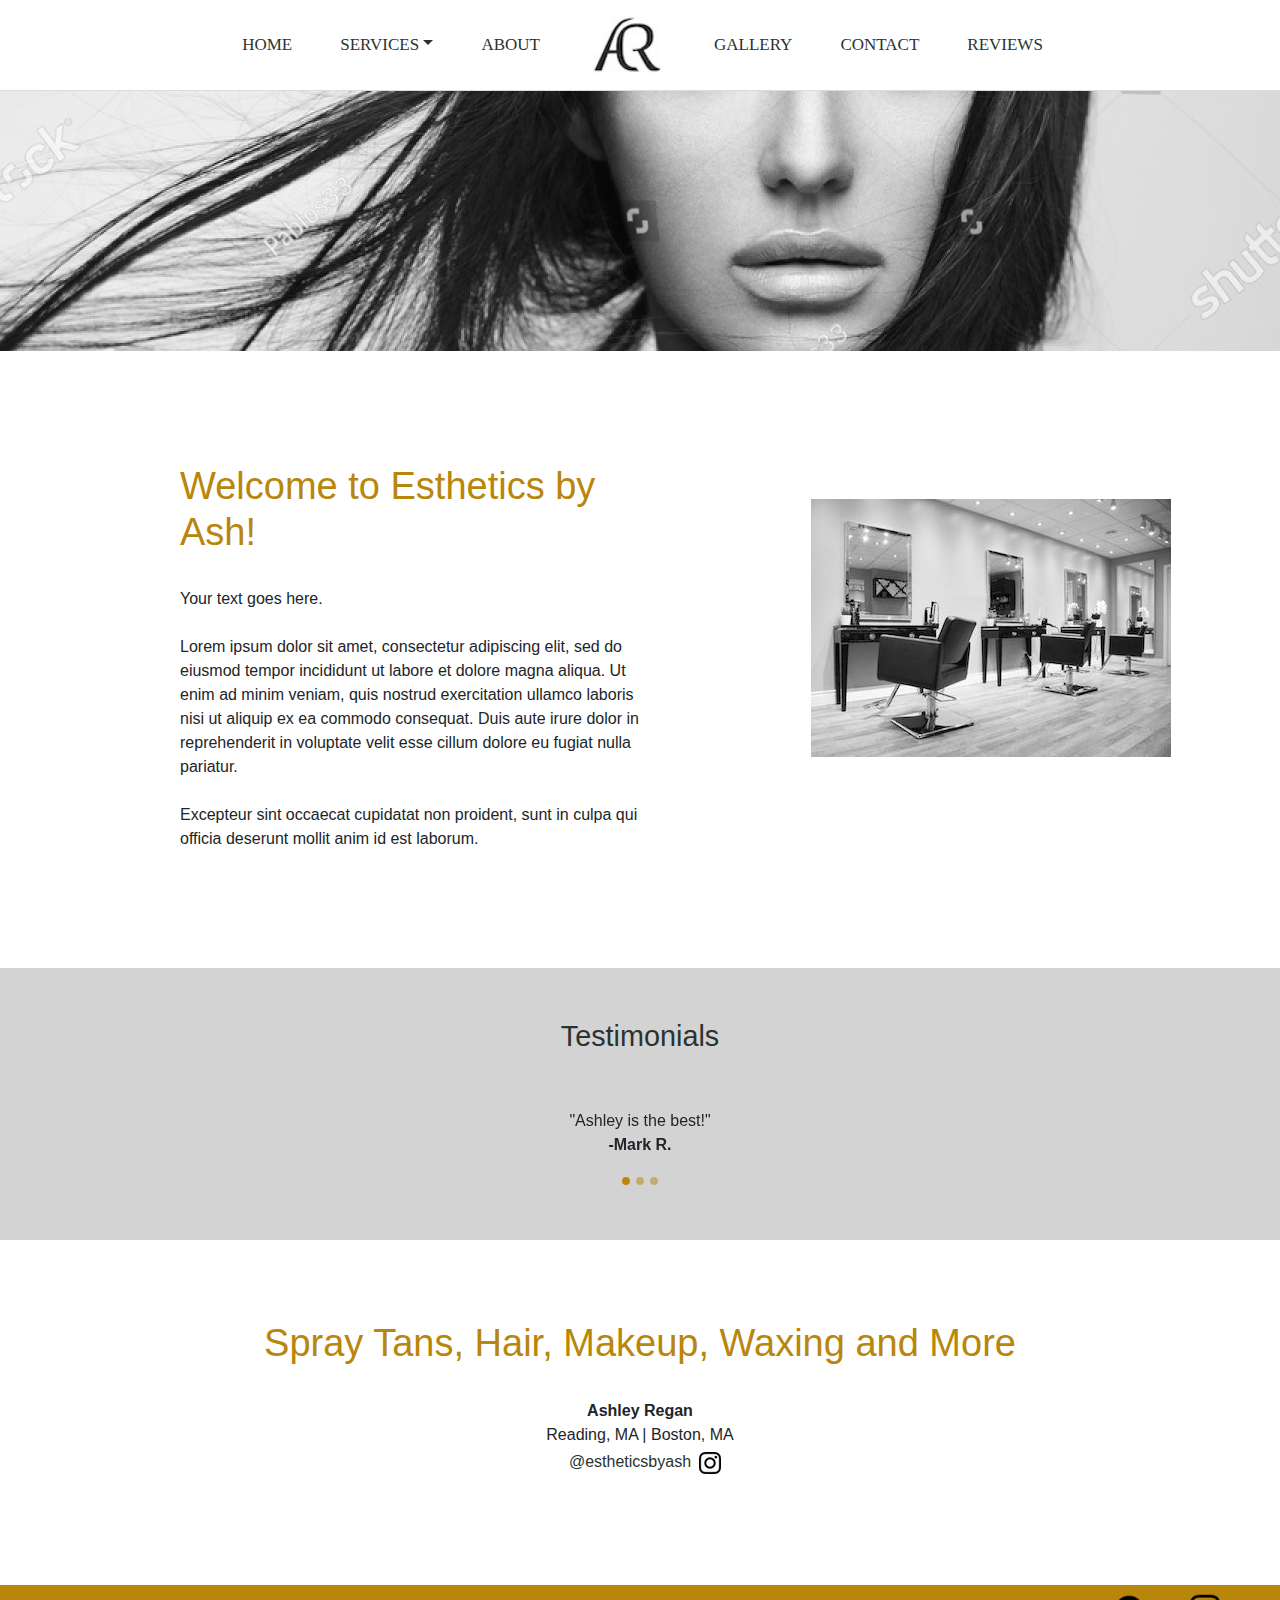
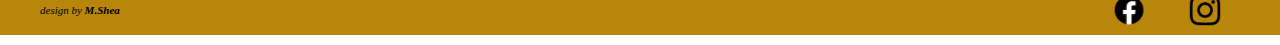
<file: index.html>
<!DOCTYPE html>
<html lang='en-US'>

<head>
<meta charset="utf-8">
<meta name="viewport" content="width=device-width, initial-scale=1, shrink-to-fit=no">

<title> Esthetics By Ash </title>

<link rel="stylesheet" href="https://stackpath.bootstrapcdn.com/bootstrap/4.3.1/css/bootstrap.min.css" integrity="sha384-ggOyR0iXCbMQv3Xipma34MD+dH/1fQ784/j6cY/iJTQUOhcWr7x9JvoRxT2MZw1T" crossorigin="anonymous">
<link rel='stylesheet' href='ashstyles.css'>

<script src="https://code.jquery.com/jquery-3.2.1.slim.min.js" integrity="sha384-KJ3o2DKtIkvYIK3UENzmM7KCkRr/rE9/Qpg6aAZGJwFDMVNA/GpGFF93hXpG5KkN" crossorigin="anonymous"></script>
<script src="https://cdnjs.cloudflare.com/ajax/libs/popper.js/1.12.9/umd/popper.min.js" integrity="sha384-ApNbgh9B+Y1QKtv3Rn7W3mgPxhU9K/ScQsAP7hUibX39j7fakFPskvXusvfa0b4Q" crossorigin="anonymous"></script>
<script src="https://maxcdn.bootstrapcdn.com/bootstrap/4.0.0/js/bootstrap.min.js" integrity="sha384-JZR6Spejh4U02d8jOt6vLEHfe/JQGiRRSQQxSfFWpi1MquVdAyjUar5+76PVCmYl" crossorigin="anonymous"></script>
<script src="scripts.js"></script>

</head>
<style>

</style>

<body>

  <div id="shrink" class="wrapper">

<!-- HEADER -->
    <div class="one">
      <nav id='scroll' class="nav">
        <div id='adjust-height' class="listcontainer">
          <ul id='shrink' class='unorderedlist main'>
            <li class="header-menu-center"><a href='index.html'>HOME</a></li>
            <li class="header-menu-center dropdown">
              <a href='services.html' class="dropdown-toggle" data-toggle="dropdown" role="button" aria-haspopup="true" aria-expanded="false">SERVICES<span class="caret"></span></a>
              <!-- <div class='dropdown-content'>
                <ul class="dropdown-menu" aria-labelledby="dropdownMenu">
                  <li class="dropdown-item"><a href="#">Spray Tans</a></li>
                  <li class="dropdown-item"><a href="#">Hair</a></li>
                  <li class="dropdown-item"><a href="#">Makeup</a></li>
                  <li class="dropdown-item"><a href="#">Waxing</a></li>
                </ul>
              </div> -->
              <ul class="dropdown-menu">
                <li><a href="#">SPRAY TANS</a></li>
                <li><a href="#">HAIR</a></li>
                <li><a href="#">MAKEUP</a></li>
                <li><a href="#">WAXING</a></li>
              </ul>
            </li>
            <li class="header-menu-center"><a href='about.html'>ABOUT</a></li>
            <li id='scroll-left-align' class="header-menu-center"><a href='index.html'><img id='header-logo-shrink' src='images/AR.jpg'></a></li>
            <li class="header-menu-center"><a href='gallery.html'>GALLERY</a></li>
            <li class="header-menu-center"><a href='contact.html'>CONTACT</a></li>
            <li class="header-menu-center"><a href='reviews.html'>REVIEWS</a></li>
          </ul>
        </div>
      </nav>
<!-- mobile header -->
      <nav class='mobile-header'>
      <div class='mobile-fixed-header' id='mobileScroll'>
        <div class='menu-buttons'>
          <ul class='unorderedlist-mobile-fixed'>
            <li class='mobile-menu-left dropdown'>
              <a href='#mobile_nav_hidden' class='menu-toggle dropdown-toggle' data-toggle="dropdown" role="button" aria-haspopup="true" aria-expanded="false"><img id='header-menu-mobile' src='images/mobile_menu_icon.png'>MENU</a>
                <ul class="dropdown-toggle unorderedlist-mobile dropdown-menu">
                  <li class="mobile-left-menu">
                    <a class='border-top' href='index.html'>HOME</a>
                  </li>
                    <!-- <div class=""> -->
                  <li class="mobile-left-menu dropdown">
                      <a href="#" class="dropdown-toggle" data-toggle="dropdown" role="button" aria-haspopup="true" aria-expanded="false">SERVICES<span class="caret"></span></a>
                      <ul class="menu">
                      <li><a href="#">SPRAY TANS</a></li>
                      <li><a href="#">HAIR</a></li>
                      <li><a href="#">MAKEUP</a></li>
                      <li><a href="#">WAXING</a></li>
                    </ul>
                  </li>
                  <li class="mobile-left-menu"><a href='about.html'>ABOUT</a></li>
                  <li class="mobile-left-menu"><a href='gallery.html'>GALLERY</a></li>
                  <li class="mobile-left-menu"><a href='contact.html'>CONTACT</a></li>
                  <li class="mobile-left-menu"><a href='reviews.html'>REVIEWS</a></li>
                </ul>
            </li>
            <li class='mobile-menu-center'><a href='ashSite.html'><img id='header-logo-mobile' src='images/AR.jpg'></a></li>
          </ul>
        </div>
      </div>
      <!-- <div class="mobile-nav-hidden" id='mobile_nav_hidden'>
        <div class="listcontainer-mobile">
          <ul class='unorderedlist-mobile'>
            <li class='mobile-left-menu-logo'><a href='' aria-label="Close main menu"><img id='header-menu-mobile' src='images/mobile_menu_icon.png'>MENU</a></li>
            <li class="mobile-left-menu"><a href='ashSite.html'>HOME</a></li>
            <li class="mobile-left-menu"><a href='services.html'>SERVICES</a></li>
            <li class="mobile-left-menu"><a href='about.html'>ABOUT</a></li>
            <li class="mobile-left-menu"><a href='gallery.html'>GALLERY</a></li>
            <li class="mobile-left-menu"><a href='contact.html'>CONTACT</a></li>
            <li class="mobile-left-menu"><a href='reviews.html'>REVIEWS</a></li>
          </ul>
        </div>
      </div> -->
    </nav>
    </div>

<!-- HERO IMAGE -->
    <div class="two">
      <div class="herocontainer">
        <img src='images/beauty-stock.jpg'>
      </div>
    </div>

<!-- ABOUT SECTION -->
    <div class="three">
      <h1>Welcome to Esthetics by Ash!</h1>
        <p><br>
        Your text goes here.<br><br>Lorem ipsum dolor sit amet, consectetur adipiscing elit, sed do eiusmod tempor incididunt ut labore et dolore magna aliqua.
        Ut enim ad minim veniam, quis nostrud exercitation ullamco laboris nisi ut aliquip ex ea commodo consequat.
        Duis aute irure dolor in reprehenderit in voluptate velit esse cillum dolore eu fugiat nulla pariatur.<br><br>
        Excepteur sint occaecat cupidatat non proident, sunt in culpa qui officia deserunt mollit anim id est laborum.</p>
    </div>
    <div class="four">
      <img src='images/private-salon.jpg'>
    </div>

<!-- TESTIMONIALS -->
    <div class="five">
      <div class="testimonial-section">
        <h2>Testimonials</h2><br><br>
<!-- carousel -->
        <div class="carousel-container">
          <div id="carouselIndicators" class="carousel slide" data-ride="carousel" data-interval="6000">
            <ol class="carousel-indicators">
              <li data-target="#carouselIndicators" data-slide-to="0" class="active"></li>
              <li data-target="#carouselIndicators" data-slide-to="1"></li>
              <li data-target="#carouselIndicators" data-slide-to="2"></li>
            </ol>
            <div class="carousel-inner">
              <div class="carousel-item active">
                <div class="testimonials">
                  <p>"Ashley is the best!"<br>
                    <strong>-Mark R.</strong></p>
                </div>
              </div>
              <div class="carousel-item">
                <div class="testimonials">
                  <p>"Bomb spray tans."<br>
                    <strong>-Mike S.</strong></p>
                </div>
              </div>
              <div class="carousel-item">
                <div class="testimonials">
                  <p>"Omg so good."<br>
                    <strong>-Zdeno C.</strong></p>
                </div>
              </div>
            </div>
            <!-- <a class="carousel-control-prev" href="#carouselIndicators" role="button" data-slide="prev">
              <span class="carousel-control-prev-icon" aria-hidden="true"></span>
              <span class="sr-only">Previous</span>
            </a>
            <a class="carousel-control-next" href="#carouselIndicators" role="button" data-slide="next">
              <span class="carousel-control-next-icon" aria-hidden="true"></span>
              <span class="sr-only">Next</span>
            </a> -->
          </div>
        </div>
      </div>
    </div>
<!-- CMS Section -->
  <div class="six">
    <div class="info-section">
      <h1>Spray Tans, Hair, Makeup, Waxing and More</h1><br>
      <div class='info'>
      <p><strong>Ashley Regan</strong><br>
          Reading, MA | Boston, MA</p>
      </div>
          <div class='ash-insta-line'>
          <ul class='insta-list'>
            <li class="insta-line"><a href='https://www.instagram.com/estheticsbyash/'>@estheticsbyash</a></li>
            <li class="insta-line"><a href='https://www.instagram.com/estheticsbyash/'><img class='ash-insta-logo' src='images/i_logo_small.png'></a></li>
          </ul>
        </div>
    </div>
  </div>
<!-- FOOTER -->
    <div class="seven">
      <ul class='unorderedlistfooter'>
        <li class="footer-menu-left"><a href='https://www.instagram.com/mshea/'><i>design by<strong> M.Shea</strong></i></a></li>
        <li class="footer-menu-right-fb"><a href='https://www.facebook.com'><img src='images/f_logo.png'></a></li>
        <li class="footer-menu-right"><a href='https://www.instagram.com/estheticsbyash/'><img src='images/i_logo.png'></a></li>
      </ul>
    </div>
  </div>

</body>

</html>
</file>
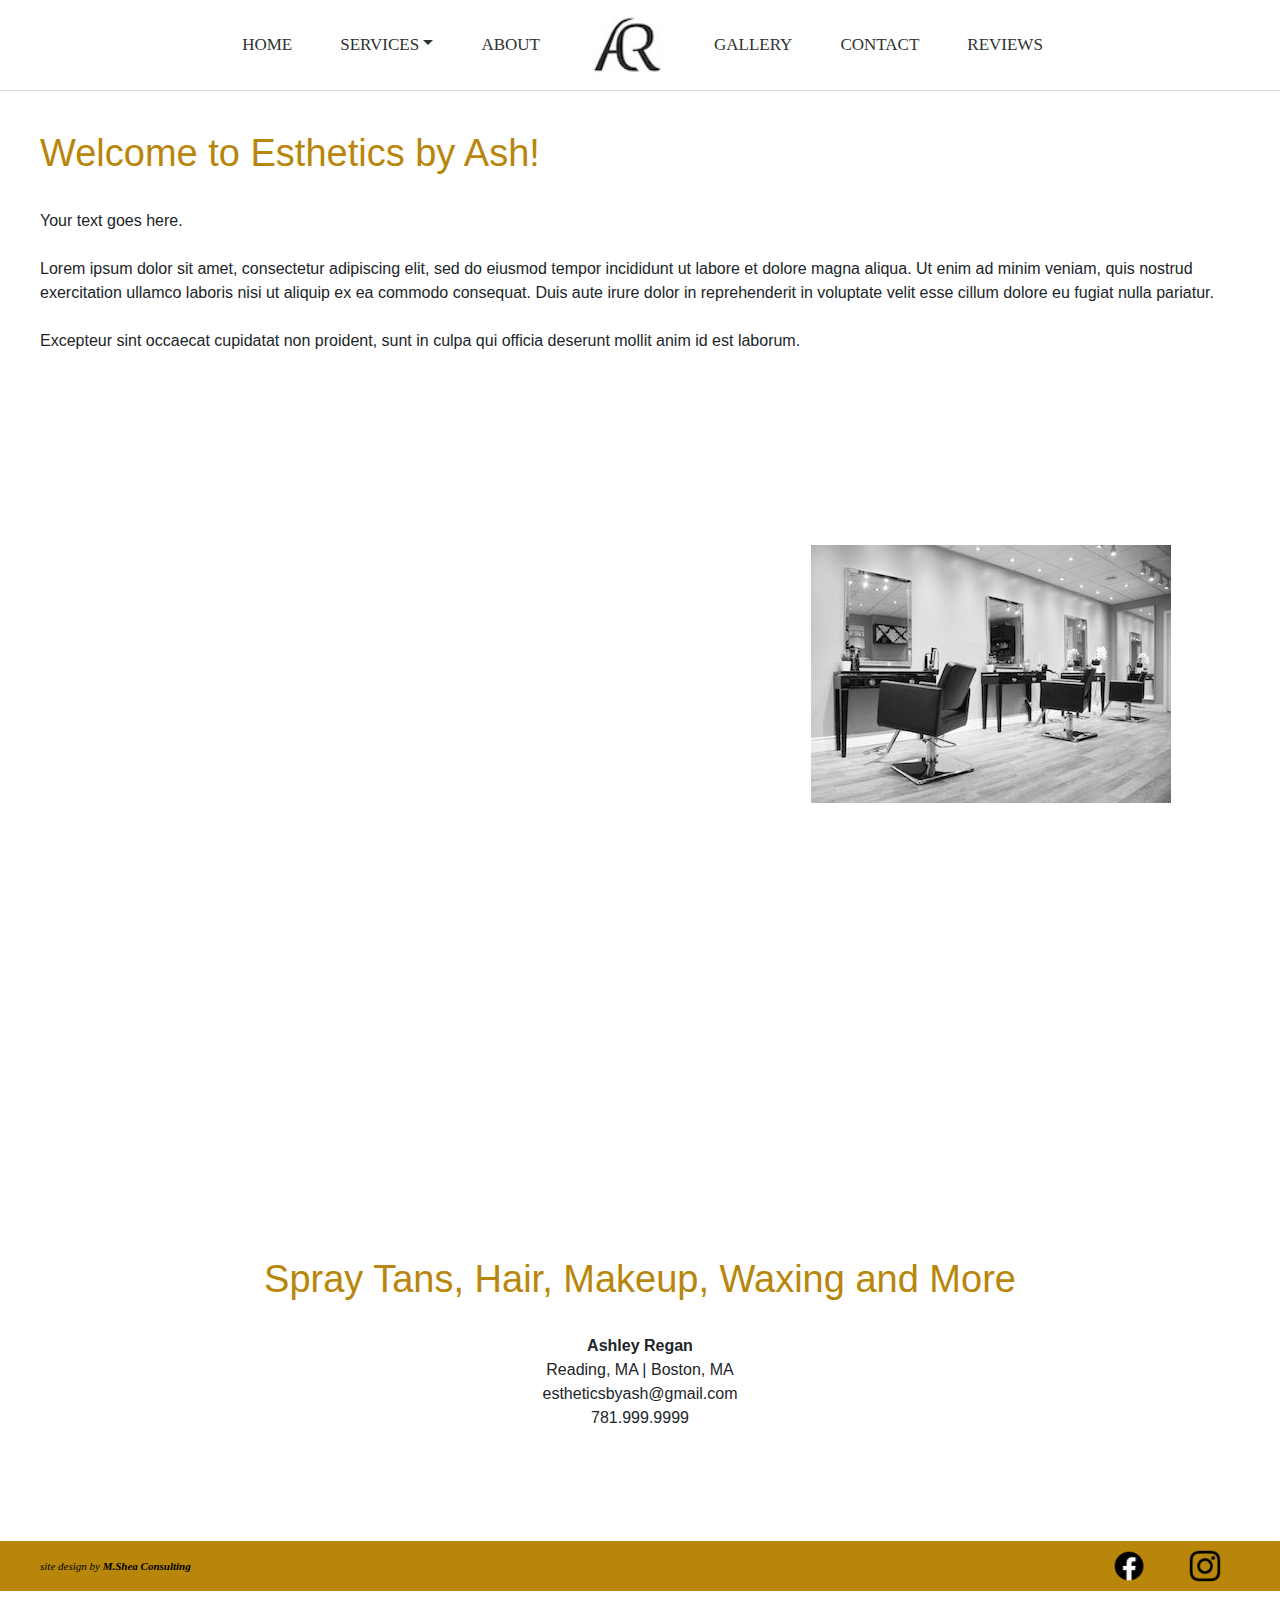
<file: about.html>
<!DOCTYPE html>
<html lang='en-US'>

<head>
<meta charset="utf-8">
<meta name="viewport" content="width=device-width, initial-scale=1, shrink-to-fit=no">

<title> Esthetics By Ash </title>

<link rel="stylesheet" href="https://stackpath.bootstrapcdn.com/bootstrap/4.3.1/css/bootstrap.min.css" integrity="sha384-ggOyR0iXCbMQv3Xipma34MD+dH/1fQ784/j6cY/iJTQUOhcWr7x9JvoRxT2MZw1T" crossorigin="anonymous">
<link rel='stylesheet' href='ashstyles.css'>

<script src="https://code.jquery.com/jquery-3.2.1.slim.min.js" integrity="sha384-KJ3o2DKtIkvYIK3UENzmM7KCkRr/rE9/Qpg6aAZGJwFDMVNA/GpGFF93hXpG5KkN" crossorigin="anonymous"></script>
<script src="https://cdnjs.cloudflare.com/ajax/libs/popper.js/1.12.9/umd/popper.min.js" integrity="sha384-ApNbgh9B+Y1QKtv3Rn7W3mgPxhU9K/ScQsAP7hUibX39j7fakFPskvXusvfa0b4Q" crossorigin="anonymous"></script>
<script src="https://maxcdn.bootstrapcdn.com/bootstrap/4.0.0/js/bootstrap.min.js" integrity="sha384-JZR6Spejh4U02d8jOt6vLEHfe/JQGiRRSQQxSfFWpi1MquVdAyjUar5+76PVCmYl" crossorigin="anonymous"></script>
<script src="scripts.js"></script>

</head>
<style>

</style>

<body>

  <div id="shrink" class="wrapper">

<!-- HEADER -->
    <div class="one">
      <nav id='scroll' class="nav">
        <div id='adjust-height' class="listcontainer">
          <ul id='shrink' class='unorderedlist main'>
            <li class="header-menu-center"><a href='index.html'>HOME</a></li>
            <li class="header-menu-center dropdown">
              <a href='services.html' class="dropdown-toggle" data-toggle="dropdown" role="button" aria-haspopup="true" aria-expanded="false">SERVICES<span class="caret"></span></a>
              <!-- <div class='dropdown-content'>
                <ul class="dropdown-menu" aria-labelledby="dropdownMenu">
                  <li class="dropdown-item"><a href="#">Spray Tans</a></li>
                  <li class="dropdown-item"><a href="#">Hair</a></li>
                  <li class="dropdown-item"><a href="#">Makeup</a></li>
                  <li class="dropdown-item"><a href="#">Waxing</a></li>
                </ul>
              </div> -->
              <ul class="dropdown-menu">
                <li><a href="#">SPRAY TANS</a></li>
                <li><a href="#">HAIR</a></li>
                <li><a href="#">MAKEUP</a></li>
                <li><a href="#">WAXING</a></li>
              </ul>
            </li>
            <li class="header-menu-center"><a href='about.html'>ABOUT</a></li>
            <li id='scroll-left-align' class="header-menu-center"><a href='index.html'><img id='header-logo-shrink' src='images/AR.jpg'></a></li>
            <li class="header-menu-center"><a href='gallery.html'>GALLERY</a></li>
            <li class="header-menu-center"><a href='contact.html'>CONTACT</a></li>
            <li class="header-menu-center"><a href='reviews.html'>REVIEWS</a></li>
          </ul>
        </div>
      </nav>
<!-- mobile header -->
      <nav class='mobile-header'>
      <div class='mobile-fixed-header' id='mobileScroll'>
        <div class='menu-buttons'>
          <ul class='unorderedlist-mobile-fixed'>
            <li class='mobile-menu-left dropdown'>
              <a href='#mobile_nav_hidden' class='menu-toggle dropdown-toggle' data-toggle="dropdown" role="button" aria-haspopup="true" aria-expanded="false"><img id='header-menu-mobile' src='images/mobile_menu_icon.png'>MENU</a>
                <ul class="dropdown-toggle unorderedlist-mobile dropdown-menu">
                  <li class="mobile-left-menu">
                    <a class='border-top' href='index.html'>HOME</a>
                  </li>
                    <!-- <div class=""> -->
                  <li class="mobile-left-menu dropdown">
                      <a href="#" class="dropdown-toggle" data-toggle="dropdown" role="button" aria-haspopup="true" aria-expanded="false">SERVICES<span class="caret"></span></a>
                      <ul class="menu">
                      <li><a href="#">SPRAY TANS</a></li>
                      <li><a href="#">HAIR</a></li>
                      <li><a href="#">MAKEUP</a></li>
                      <li><a href="#">WAXING</a></li>
                    </ul>
                  </li>
                  <li class="mobile-left-menu"><a href='about.html'>ABOUT</a></li>
                  <li class="mobile-left-menu"><a href='gallery.html'>GALLERY</a></li>
                  <li class="mobile-left-menu"><a href='contact.html'>CONTACT</a></li>
                  <li class="mobile-left-menu"><a href='reviews.html'>REVIEWS</a></li>
                </ul>
            </li>
            <li class='mobile-menu-center'><a href='ashSite.html'><img id='header-logo-mobile' src='images/AR.jpg'></a></li>
          </ul>
        </div>
      </div>
      <!-- <div class="mobile-nav-hidden" id='mobile_nav_hidden'>
        <div class="listcontainer-mobile">
          <ul class='unorderedlist-mobile'>
            <li class='mobile-left-menu-logo'><a href='' aria-label="Close main menu"><img id='header-menu-mobile' src='images/mobile_menu_icon.png'>MENU</a></li>
            <li class="mobile-left-menu"><a href='ashSite.html'>HOME</a></li>
            <li class="mobile-left-menu"><a href='services.html'>SERVICES</a></li>
            <li class="mobile-left-menu"><a href='about.html'>ABOUT</a></li>
            <li class="mobile-left-menu"><a href='gallery.html'>GALLERY</a></li>
            <li class="mobile-left-menu"><a href='contact.html'>CONTACT</a></li>
            <li class="mobile-left-menu"><a href='reviews.html'>REVIEWS</a></li>
          </ul>
        </div>
      </div> -->
    </nav>
    </div>

<!-- HERO IMAGE -->
     <!-- <div class="two" style="display:none; max-height:5px;">
      <div class="herocontainer">
        <img src='images/beauty-stock.jpg'>
      </div>
    </div> -->

<!-- ABOUT SECTION -->
<div class="two" style="padding:40px !important;">
  <h1>Welcome to Esthetics by Ash!</h1>
    <p><br>Your text goes here.<br><br>Lorem ipsum dolor sit amet, consectetur adipiscing elit, sed do eiusmod tempor incididunt ut labore et dolore magna aliqua.
    Ut enim ad minim veniam, quis nostrud exercitation ullamco laboris nisi ut aliquip ex ea commodo consequat.
    Duis aute irure dolor in reprehenderit in voluptate velit esse cillum dolore eu fugiat nulla pariatur.<br><br>
    Excepteur sint occaecat cupidatat non proident, sunt in culpa qui officia deserunt mollit anim id est laborum.</p>
</div>
<!-- <div class="three">
      <h1>Welcome to Esthetics by Ash!</h1>
        <p><br>
        Your text goes here.<br><br>Lorem ipsum dolor sit amet, consectetur adipiscing elit, sed do eiusmod tempor incididunt ut labore et dolore magna aliqua.
        Ut enim ad minim veniam, quis nostrud exercitation ullamco laboris nisi ut aliquip ex ea commodo consequat.
        Duis aute irure dolor in reprehenderit in voluptate velit esse cillum dolore eu fugiat nulla pariatur.<br><br>
        Excepteur sint occaecat cupidatat non proident, sunt in culpa qui officia deserunt mollit anim id est laborum.</p>
    </div> -->
    <div class="four">
      <img src='images/private-salon.jpg'>
    </div>

<!-- TESTIMONIALS -->
    <!-- <div class="five">
      <div class="testimonial-section">
        <h2>Testimonials</h2><br><br>
<!-- carousel -->
        <!-- <div class="carousel-container">
          <div id="carouselIndicators" class="carousel slide" data-ride="carousel" data-interval="6000">
            <ol class="carousel-indicators">
              <li data-target="#carouselIndicators" data-slide-to="0" class="active"></li>
              <li data-target="#carouselIndicators" data-slide-to="1"></li>
              <li data-target="#carouselIndicators" data-slide-to="2"></li>
            </ol>
            <div class="carousel-inner">
              <div class="carousel-item active">
                <div class="testimonials">
                  <p>"Ashley is the best!"<br>
                    <strong>-Mark R.</strong></p>
                </div>
              </div>
              <div class="carousel-item">
                <div class="testimonials">
                  <p>"Bomb spray tans."<br>
                    <strong>-Mike S.</strong></p>
                </div>
              </div>
              <div class="carousel-item">
                <div class="testimonials">
                  <p>"Omg so good."<br>
                    <strong>-Zdeno C.</strong></p>
                </div>
              </div>
            </div>
            <a class="carousel-control-prev" href="#carouselIndicators" role="button" data-slide="prev">
              <span class="carousel-control-prev-icon" aria-hidden="true"></span>
              <span class="sr-only">Previous</span>
            </a>
            <a class="carousel-control-next" href="#carouselIndicators" role="button" data-slide="next">
              <span class="carousel-control-next-icon" aria-hidden="true"></span>
              <span class="sr-only">Next</span>
            </a>
          </div>
        </div>
      </div>
    </div> -->
<!-- CMS Section -->
  <div class="six">
    <div class="info-section">
      <h1>Spray Tans, Hair, Makeup, Waxing and More</h1><br>
      <div class='info'>
      <p><strong>Ashley Regan</strong><br>
          Reading, MA | Boston, MA<br>
          estheticsbyash@gmail.com<br>
          781.999.9999</p>
      </div>
    </div>
  </div>
<!-- FOOTER -->
    <div class="seven">
      <ul class='unorderedlistfooter'>
        <li class="footer-menu-left"><a href='https://www.instagram.com/mshea/'><i>site design by<strong> M.Shea Consulting</strong></i></a></li>
        <li class="footer-menu-right-fb"><a href='https://www.facebook.com'><img src='images/f_logo.png'></a></li>
        <li class="footer-menu-right"><a href='https://www.instagram.com/estheticsbyash/'><img src='images/i_logo.png'></a></li>
      </ul>
    </div>
  </div>

</body>

</html>
</file>
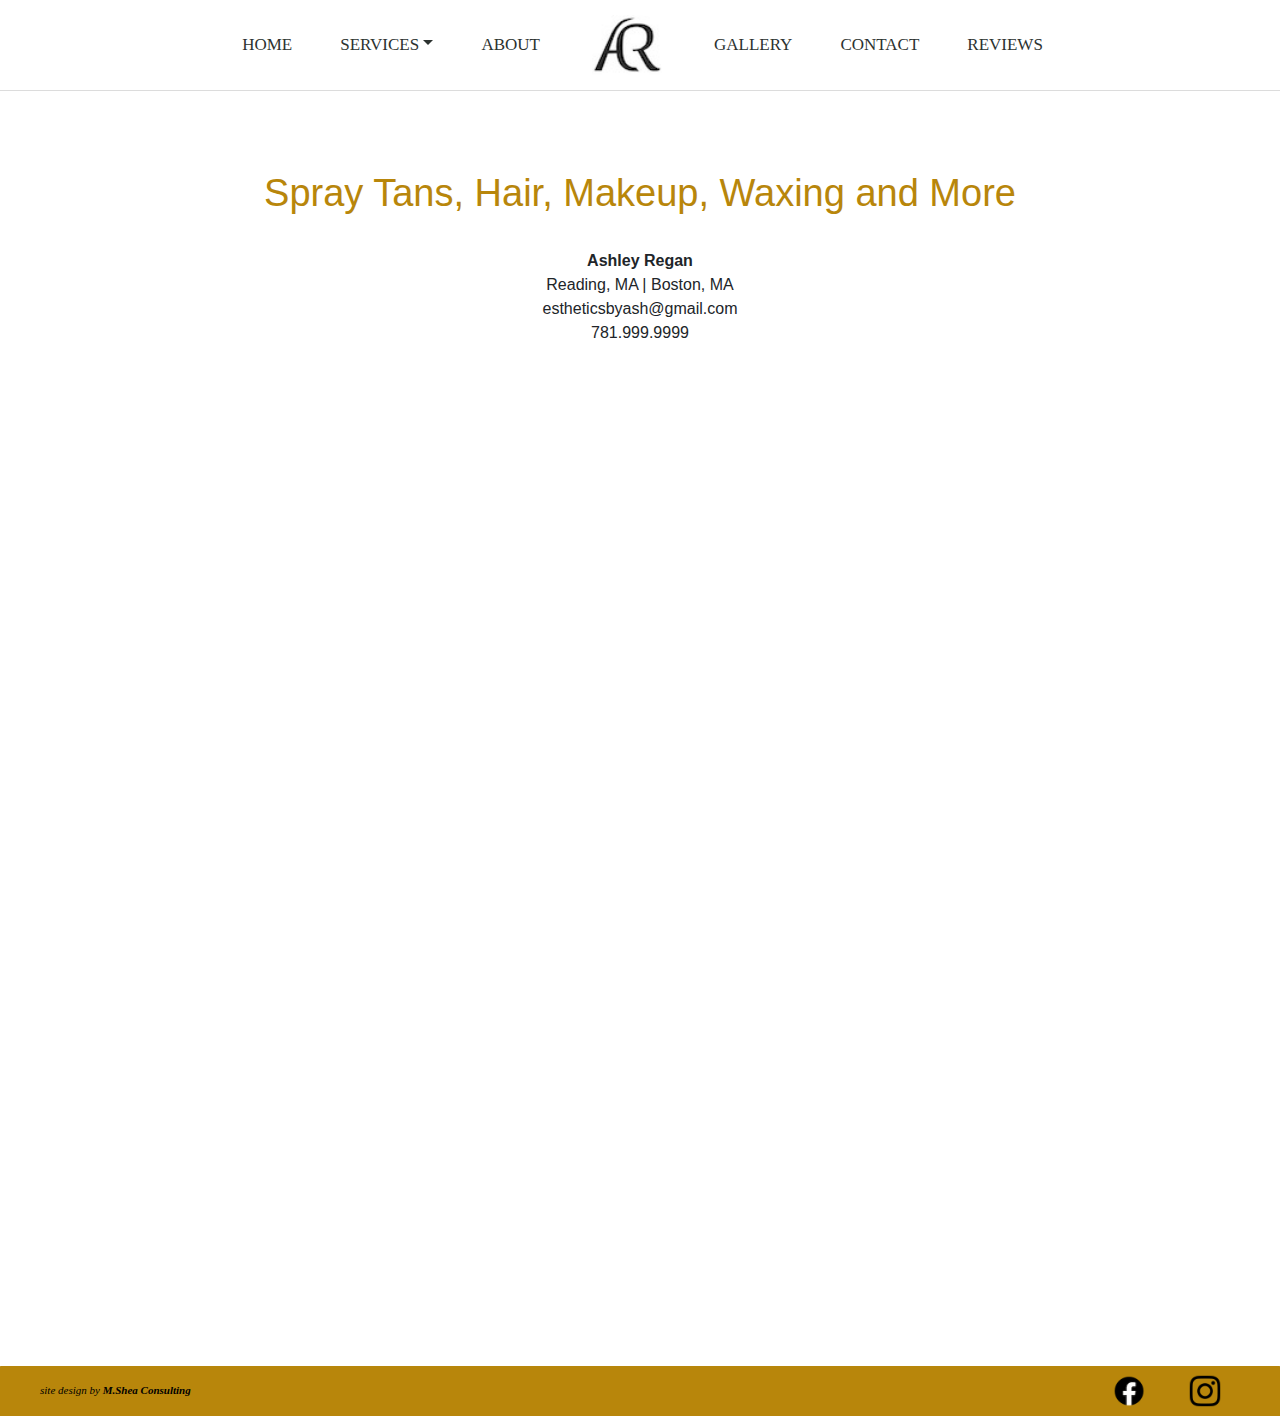
<file: contact.html>
<!DOCTYPE html>
<html lang='en-US'>

<head>
<meta charset="utf-8">
<meta name="viewport" content="width=device-width, initial-scale=1, shrink-to-fit=no">

<title> Esthetics By Ash </title>

<link rel="stylesheet" href="https://stackpath.bootstrapcdn.com/bootstrap/4.3.1/css/bootstrap.min.css" integrity="sha384-ggOyR0iXCbMQv3Xipma34MD+dH/1fQ784/j6cY/iJTQUOhcWr7x9JvoRxT2MZw1T" crossorigin="anonymous">
<link rel='stylesheet' href='ashstyles.css'>

<script src="https://code.jquery.com/jquery-3.2.1.slim.min.js" integrity="sha384-KJ3o2DKtIkvYIK3UENzmM7KCkRr/rE9/Qpg6aAZGJwFDMVNA/GpGFF93hXpG5KkN" crossorigin="anonymous"></script>
<script src="https://cdnjs.cloudflare.com/ajax/libs/popper.js/1.12.9/umd/popper.min.js" integrity="sha384-ApNbgh9B+Y1QKtv3Rn7W3mgPxhU9K/ScQsAP7hUibX39j7fakFPskvXusvfa0b4Q" crossorigin="anonymous"></script>
<script src="https://maxcdn.bootstrapcdn.com/bootstrap/4.0.0/js/bootstrap.min.js" integrity="sha384-JZR6Spejh4U02d8jOt6vLEHfe/JQGiRRSQQxSfFWpi1MquVdAyjUar5+76PVCmYl" crossorigin="anonymous"></script>
<script src="scripts.js"></script>

</head>
<style>

</style>

<body>

  <div id="shrink" class="wrapper">

<!-- HEADER -->
    <div class="one">
      <nav id='scroll' class="nav">
        <div id='adjust-height' class="listcontainer">
          <ul id='shrink' class='unorderedlist main'>
            <li class="header-menu-center"><a href='index.html'>HOME</a></li>
            <li class="header-menu-center dropdown">
              <a href='services.html' class="dropdown-toggle" data-toggle="dropdown" role="button" aria-haspopup="true" aria-expanded="false">SERVICES<span class="caret"></span></a>
              <!-- <div class='dropdown-content'>
                <ul class="dropdown-menu" aria-labelledby="dropdownMenu">
                  <li class="dropdown-item"><a href="#">Spray Tans</a></li>
                  <li class="dropdown-item"><a href="#">Hair</a></li>
                  <li class="dropdown-item"><a href="#">Makeup</a></li>
                  <li class="dropdown-item"><a href="#">Waxing</a></li>
                </ul>
              </div> -->
              <ul class="dropdown-menu">
                <li><a href="#">SPRAY TANS</a></li>
                <li><a href="#">HAIR</a></li>
                <li><a href="#">MAKEUP</a></li>
                <li><a href="#">WAXING</a></li>
              </ul>
            </li>
            <li class="header-menu-center"><a href='about.html'>ABOUT</a></li>
            <li id='scroll-left-align' class="header-menu-center"><a href='index.html'><img id='header-logo-shrink' src='images/AR.jpg'></a></li>
            <li class="header-menu-center"><a href='gallery.html'>GALLERY</a></li>
            <li class="header-menu-center"><a href='contact.html'>CONTACT</a></li>
            <li class="header-menu-center"><a href='reviews.html'>REVIEWS</a></li>
          </ul>
        </div>
      </nav>
<!-- mobile header -->
      <nav class='mobile-header'>
      <div class='mobile-fixed-header' id='mobileScroll'>
        <div class='menu-buttons'>
          <ul class='unorderedlist-mobile-fixed'>
            <li class='mobile-menu-left dropdown'>
              <a href='#mobile_nav_hidden' class='menu-toggle dropdown-toggle' data-toggle="dropdown" role="button" aria-haspopup="true" aria-expanded="false"><img id='header-menu-mobile' src='images/mobile_menu_icon.png'>MENU</a>
                <ul class="dropdown-toggle unorderedlist-mobile dropdown-menu">
                  <li class="mobile-left-menu">
                    <a class='border-top' href='index.html'>HOME</a>
                  </li>
                    <!-- <div class=""> -->
                  <li class="mobile-left-menu dropdown">
                      <a href="#" class="dropdown-toggle" data-toggle="dropdown" role="button" aria-haspopup="true" aria-expanded="false">SERVICES<span class="caret"></span></a>
                      <ul class="menu">
                      <li><a href="#">SPRAY TANS</a></li>
                      <li><a href="#">HAIR</a></li>
                      <li><a href="#">MAKEUP</a></li>
                      <li><a href="#">WAXING</a></li>
                    </ul>
                  </li>
                  <li class="mobile-left-menu"><a href='about.html'>ABOUT</a></li>
                  <li class="mobile-left-menu"><a href='gallery.html'>GALLERY</a></li>
                  <li class="mobile-left-menu"><a href='contact.html'>CONTACT</a></li>
                  <li class="mobile-left-menu"><a href='reviews.html'>REVIEWS</a></li>
                </ul>
            </li>
            <li class='mobile-menu-center'><a href='ashSite.html'><img id='header-logo-mobile' src='images/AR.jpg'></a></li>
          </ul>
        </div>
      </div>
      <!-- <div class="mobile-nav-hidden" id='mobile_nav_hidden'>
        <div class="listcontainer-mobile">
          <ul class='unorderedlist-mobile'>
            <li class='mobile-left-menu-logo'><a href='' aria-label="Close main menu"><img id='header-menu-mobile' src='images/mobile_menu_icon.png'>MENU</a></li>
            <li class="mobile-left-menu"><a href='ashSite.html'>HOME</a></li>
            <li class="mobile-left-menu"><a href='services.html'>SERVICES</a></li>
            <li class="mobile-left-menu"><a href='about.html'>ABOUT</a></li>
            <li class="mobile-left-menu"><a href='gallery.html'>GALLERY</a></li>
            <li class="mobile-left-menu"><a href='contact.html'>CONTACT</a></li>
            <li class="mobile-left-menu"><a href='reviews.html'>REVIEWS</a></li>
          </ul>
        </div>
      </div> -->
    </nav>
    </div>

<!-- HERO IMAGE -->
    <div class="two hide-grid">
      <!-- <div class="herocontainer">
        <img src='images/beauty-stock.jpg'>
      </div> -->
    </div>

<!-- ABOUT SECTION -->
    <div class="three hide-grid">
      <!-- <h1>Welcome to Esthetics by Ash!</h1>
        <p><br>
        Your text goes here.<br><br>Lorem ipsum dolor sit amet, consectetur adipiscing elit, sed do eiusmod tempor incididunt ut labore et dolore magna aliqua.
        Ut enim ad minim veniam, quis nostrud exercitation ullamco laboris nisi ut aliquip ex ea commodo consequat.
        Duis aute irure dolor in reprehenderit in voluptate velit esse cillum dolore eu fugiat nulla pariatur.<br><br>
        Excepteur sint occaecat cupidatat non proident, sunt in culpa qui officia deserunt mollit anim id est laborum.</p>-->
    </div>
    <div class="four hide-grid">
      <!-- <img src='images/private-salon.jpg'> -->
    </div>

<!-- TESTIMONIALS -->
    <div class="five hide-grid">
    </div>
<!-- CMS Section -->
  <div class="six-contact">
    <div class="info-section">
      <h1>Spray Tans, Hair, Makeup, Waxing and More</h1><br>
      <div class='info'>
      <p><strong>Ashley Regan</strong><br>
          Reading, MA | Boston, MA<br>
          estheticsbyash@gmail.com<br>
          781.999.9999</p>
      </div>
    </div>
  </div>
<!-- FOOTER -->
    <div class="seven">
      <ul class='unorderedlistfooter'>
        <li class="footer-menu-left"><a href='https://www.instagram.com/mshea/'><i>site design by<strong> M.Shea Consulting</strong></i></a></li>
        <li class="footer-menu-right-fb"><a href='https://www.facebook.com'><img src='images/f_logo.png'></a></li>
        <li class="footer-menu-right"><a href='https://www.instagram.com/estheticsbyash/'><img src='images/i_logo.png'></a></li>
      </ul>
    </div>
  </div>

</body>

</html>
</file>
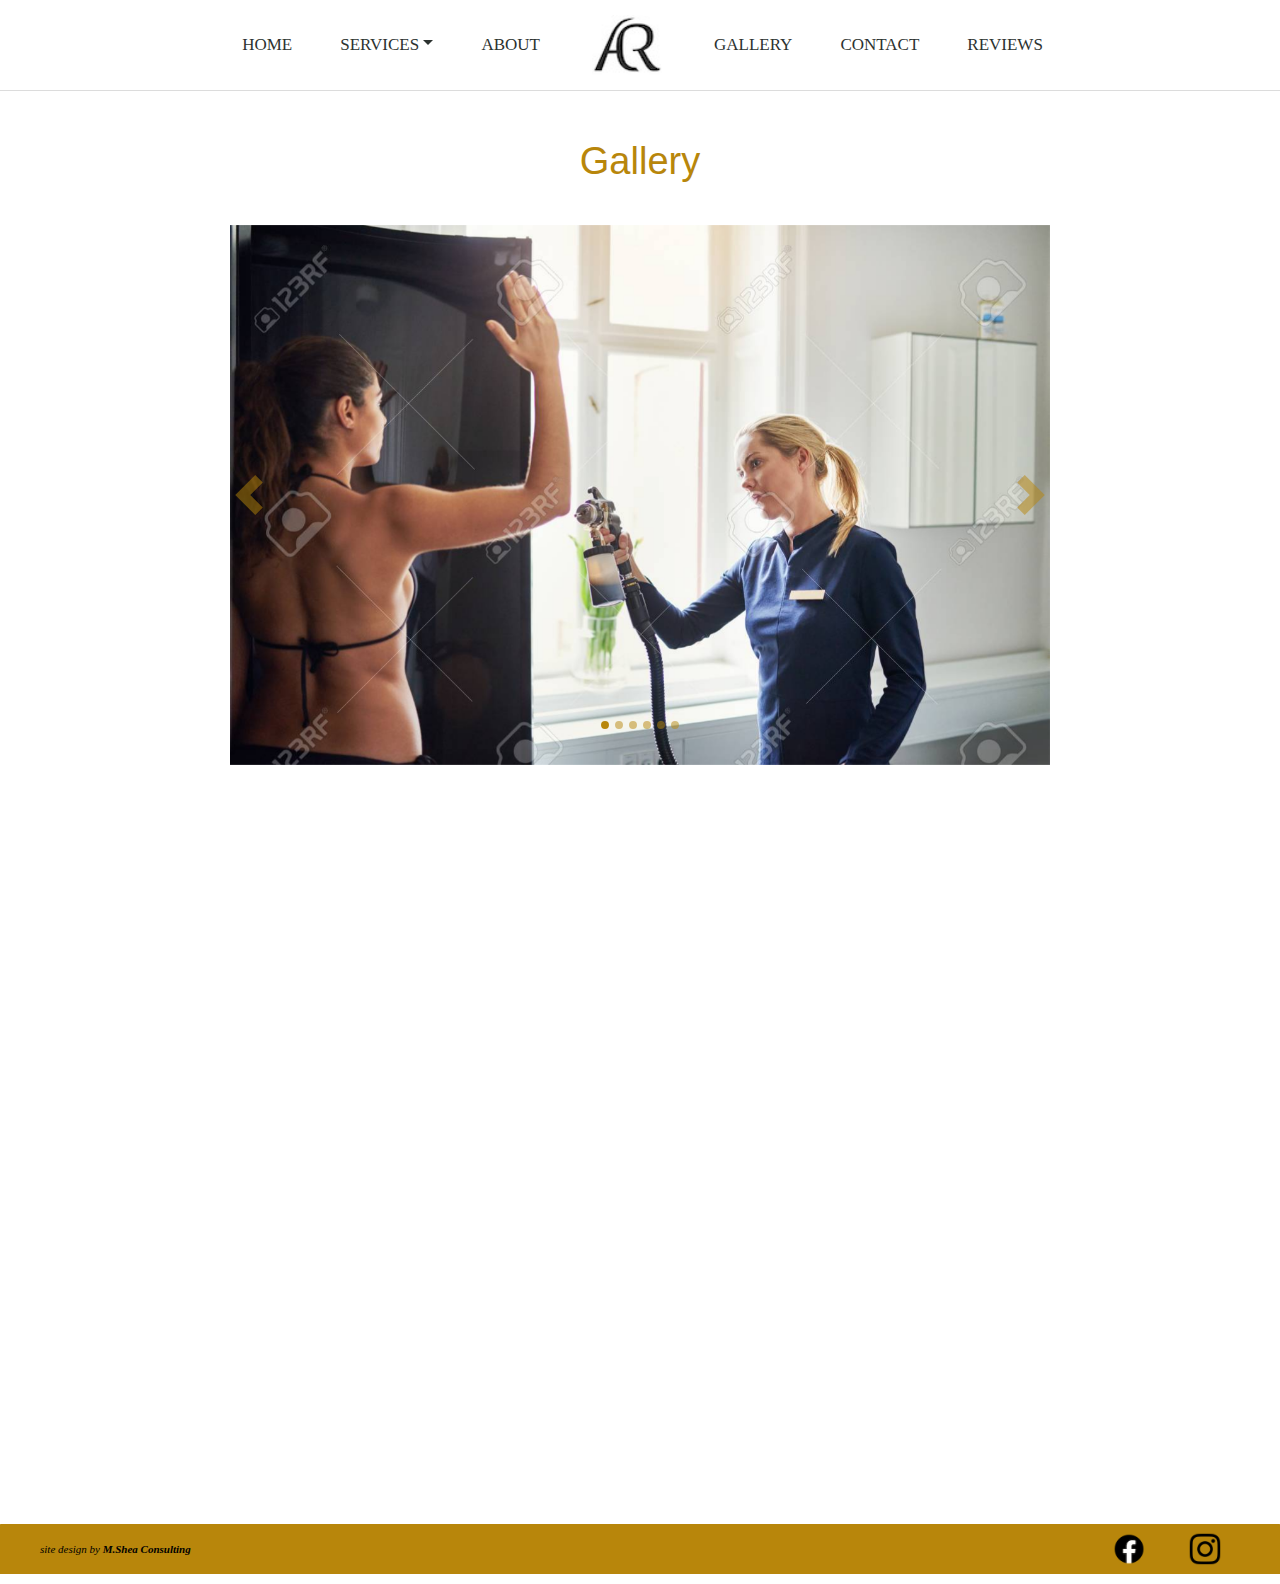
<file: gallery.html>
<!DOCTYPE html>
<html lang='en-US'>

<head>
<meta charset="utf-8">
<meta name="viewport" content="width=device-width, initial-scale=1, shrink-to-fit=no">

<title> Esthetics By Ash </title>

<link rel="stylesheet" href="https://stackpath.bootstrapcdn.com/bootstrap/4.3.1/css/bootstrap.min.css" integrity="sha384-ggOyR0iXCbMQv3Xipma34MD+dH/1fQ784/j6cY/iJTQUOhcWr7x9JvoRxT2MZw1T" crossorigin="anonymous">
<link rel='stylesheet' href='ashstyles.css'>

<script src="https://code.jquery.com/jquery-3.2.1.slim.min.js" integrity="sha384-KJ3o2DKtIkvYIK3UENzmM7KCkRr/rE9/Qpg6aAZGJwFDMVNA/GpGFF93hXpG5KkN" crossorigin="anonymous"></script>
<script src="https://cdnjs.cloudflare.com/ajax/libs/popper.js/1.12.9/umd/popper.min.js" integrity="sha384-ApNbgh9B+Y1QKtv3Rn7W3mgPxhU9K/ScQsAP7hUibX39j7fakFPskvXusvfa0b4Q" crossorigin="anonymous"></script>
<script src="https://maxcdn.bootstrapcdn.com/bootstrap/4.0.0/js/bootstrap.min.js" integrity="sha384-JZR6Spejh4U02d8jOt6vLEHfe/JQGiRRSQQxSfFWpi1MquVdAyjUar5+76PVCmYl" crossorigin="anonymous"></script>
<script src="scripts.js"></script>

</head>
<style>

</style>

<body>

  <div id="shrink" class="wrapper">

<!-- HEADER -->
    <div class="one">
      <nav id='scroll' class="nav">
        <div id='adjust-height' class="listcontainer">
          <ul id='shrink' class='unorderedlist main'>
            <li class="header-menu-center"><a href='index.html'>HOME</a></li>
            <li class="header-menu-center dropdown">
              <a href='services.html' class="dropdown-toggle" data-toggle="dropdown" role="button" aria-haspopup="true" aria-expanded="false">SERVICES<span class="caret"></span></a>
              <!-- <div class='dropdown-content'>
                <ul class="dropdown-menu" aria-labelledby="dropdownMenu">
                  <li class="dropdown-item"><a href="#">Spray Tans</a></li>
                  <li class="dropdown-item"><a href="#">Hair</a></li>
                  <li class="dropdown-item"><a href="#">Makeup</a></li>
                  <li class="dropdown-item"><a href="#">Waxing</a></li>
                </ul>
              </div> -->
              <ul class="dropdown-menu">
                <li><a href="#">SPRAY TANS</a></li>
                <li><a href="#">HAIR</a></li>
                <li><a href="#">MAKEUP</a></li>
                <li><a href="#">WAXING</a></li>
              </ul>
            </li>
            <li class="header-menu-center"><a href='about.html'>ABOUT</a></li>
            <li id='scroll-left-align' class="header-menu-center"><a href='index.html'><img id='header-logo-shrink' src='images/AR.jpg'></a></li>
            <li class="header-menu-center"><a href='gallery.html'>GALLERY</a></li>
            <li class="header-menu-center"><a href='contact.html'>CONTACT</a></li>
            <li class="header-menu-center"><a href='reviews.html'>REVIEWS</a></li>
          </ul>
        </div>
      </nav>
<!-- mobile header -->
      <nav class='mobile-header'>
      <div class='mobile-fixed-header' id='mobileScroll'>
        <div class='menu-buttons'>
          <ul class='unorderedlist-mobile-fixed'>
            <li class='mobile-menu-left dropdown'>
              <a href='#mobile_nav_hidden' class='menu-toggle dropdown-toggle' data-toggle="dropdown" role="button" aria-haspopup="true" aria-expanded="false"><img id='header-menu-mobile' src='images/mobile_menu_icon.png'>MENU</a>
                <ul class="dropdown-toggle unorderedlist-mobile dropdown-menu">
                  <li class="mobile-left-menu">
                    <a class='border-top' href='index.html'>HOME</a>
                  </li>
                    <!-- <div class=""> -->
                  <li class="mobile-left-menu dropdown">
                      <a href="#" class="dropdown-toggle" data-toggle="dropdown" role="button" aria-haspopup="true" aria-expanded="false">SERVICES<span class="caret"></span></a>
                      <ul class="menu">
                      <li><a href="#">SPRAY TANS</a></li>
                      <li><a href="#">HAIR</a></li>
                      <li><a href="#">MAKEUP</a></li>
                      <li><a href="#">WAXING</a></li>
                    </ul>
                  </li>
                  <li class="mobile-left-menu"><a href='about.html'>ABOUT</a></li>
                  <li class="mobile-left-menu"><a href='gallery.html'>GALLERY</a></li>
                  <li class="mobile-left-menu"><a href='contact.html'>CONTACT</a></li>
                  <li class="mobile-left-menu"><a href='reviews.html'>REVIEWS</a></li>
                </ul>
            </li>
            <li class='mobile-menu-center'><a href='ashSite.html'><img id='header-logo-mobile' src='images/AR.jpg'></a></li>
          </ul>
        </div>
      </div>
      <!-- <div class="mobile-nav-hidden" id='mobile_nav_hidden'>
        <div class="listcontainer-mobile">
          <ul class='unorderedlist-mobile'>
            <li class='mobile-left-menu-logo'><a href='' aria-label="Close main menu"><img id='header-menu-mobile' src='images/mobile_menu_icon.png'>MENU</a></li>
            <li class="mobile-left-menu"><a href='ashSite.html'>HOME</a></li>
            <li class="mobile-left-menu"><a href='services.html'>SERVICES</a></li>
            <li class="mobile-left-menu"><a href='about.html'>ABOUT</a></li>
            <li class="mobile-left-menu"><a href='gallery.html'>GALLERY</a></li>
            <li class="mobile-left-menu"><a href='contact.html'>CONTACT</a></li>
            <li class="mobile-left-menu"><a href='reviews.html'>REVIEWS</a></li>
          </ul>
        </div>
      </div> -->
    </nav>
    </div>

<!-- GALLERY H1 & CAROUSEL -->
    <div class="two">
      <div class="gallery-header">
        <h1>Gallery</h1>
      </div>
        <div class="carousel-container gallery-container">
          <div id="carouselIndicators" class="carousel slide" data-ride="carousel" data-interval="6000">
            <ol class="carousel-indicators">
              <li data-target="#carouselIndicators" data-slide-to="0" class="active"></li>
              <li data-target="#carouselIndicators" data-slide-to="1"></li>
              <li data-target="#carouselIndicators" data-slide-to="2"></li>
              <li data-target="#carouselIndicators" data-slide-to="3"></li>
              <li data-target="#carouselIndicators" data-slide-to="4"></li>
              <li data-target="#carouselIndicators" data-slide-to="5"></li>
            </ol>
          <div class="carousel-inner">
            <div class="carousel-item active">
              <img class="d-block w-100" src="images/gallery-image-5.jpg" alt="First slide">
            </div>
          <div class="carousel-item">
            <img class="d-block w-100" src="images/gallery-image-1.jpg" alt="Second slide">
          </div>
          <div class="carousel-item">
              <img class="d-block w-100" src="images/gallery-image-2.jpg" alt="Third slide">
          </div>
          <div class="carousel-item">
              <img class="d-block w-100" src="images/gallery-image-3.jpg" alt="Fourth slide">
          </div>
          <div class="carousel-item">
              <img class="d-block w-100" src="images/gallery-image-4.jpg" alt="Fifth slide">
          </div>
        </div>
          <a class="carousel-control-prev" href="#carouselIndicators" role="button" data-slide="prev">
            <span class="carousel-control-prev-icon gallery_control_previous" aria-hidden="true"></span>
            <span class="sr-only">Previous</span>
          </a>
          <a class="carousel-control-next" href="#carouselIndicators" role="button" data-slide="next">
            <span class="carousel-control-next-icon gallery_control_next" aria-hidden="true"></span>
            <span class="sr-only">Next</span>
          </a>
        </div>
      </div>
    </div>

<!-- FOOTER -->
    <div class="seven">
      <ul class='unorderedlistfooter'>
        <li class="footer-menu-left"><a href='https://www.instagram.com/mshea/'><i>site design by<strong> M.Shea Consulting</strong></i></a></li>
        <li class="footer-menu-right-fb"><a href='https://www.facebook.com'><img src='images/f_logo.png'></a></li>
        <li class="footer-menu-right"><a href='https://www.instagram.com/estheticsbyash/'><img src='images/i_logo.png'></a></li>
      </ul>
    </div>
  </div>

</body>

</html>
</file>
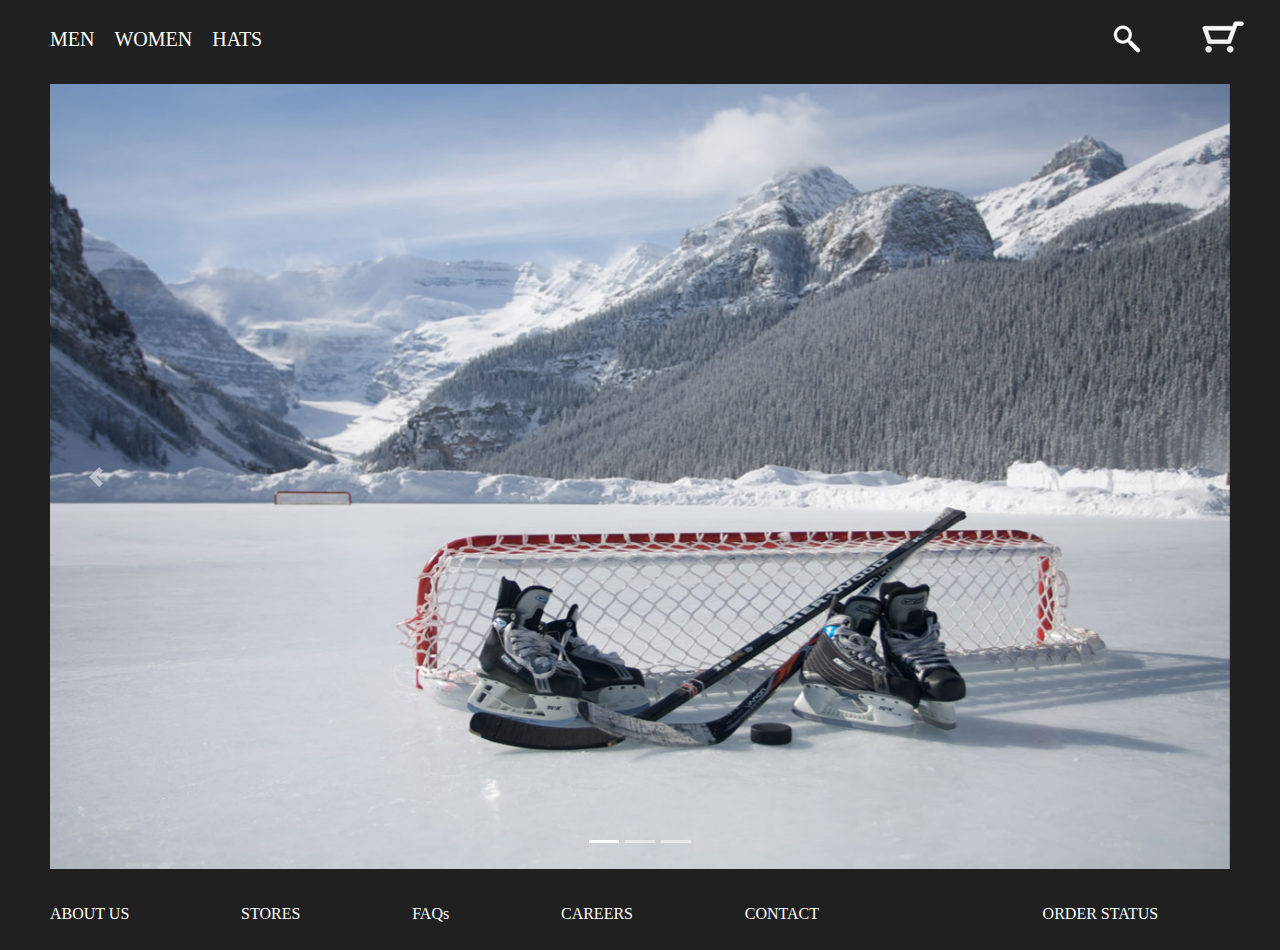
<file: mywebsite.html>
<!DOCTYPE html>
<html lang='en-US'>

<head>
<meta charset="utf-8">
<meta name="viewport" content="width=device-width, initial-scale=1, shrink-to-fit=no">

<title> Mike's Apparel Site </title>

<link rel="stylesheet" href="https://stackpath.bootstrapcdn.com/bootstrap/4.3.1/css/bootstrap.min.css" integrity="sha384-ggOyR0iXCbMQv3Xipma34MD+dH/1fQ784/j6cY/iJTQUOhcWr7x9JvoRxT2MZw1T" crossorigin="anonymous">
<link rel='stylesheet' href='styles.css'/>

<script src="https://code.jquery.com/jquery-3.2.1.slim.min.js" integrity="sha384-KJ3o2DKtIkvYIK3UENzmM7KCkRr/rE9/Qpg6aAZGJwFDMVNA/GpGFF93hXpG5KkN" crossorigin="anonymous"></script>
<script src="https://cdnjs.cloudflare.com/ajax/libs/popper.js/1.12.9/umd/popper.min.js" integrity="sha384-ApNbgh9B+Y1QKtv3Rn7W3mgPxhU9K/ScQsAP7hUibX39j7fakFPskvXusvfa0b4Q" crossorigin="anonymous"></script>
<script src="https://maxcdn.bootstrapcdn.com/bootstrap/4.0.0/js/bootstrap.min.js" integrity="sha384-JZR6Spejh4U02d8jOt6vLEHfe/JQGiRRSQQxSfFWpi1MquVdAyjUar5+76PVCmYl" crossorigin="anonymous"></script>

</head>
<style>


</style>

<body>
  <background-color=black>

<ul class='navcontainer'>
<li class="menu-center"><a href='men'>MEN</a></li>
<li class="menu-center"><a href='women'>WOMEN</a></li>
<li class="menu-center"><a href='hats.html'>HATS</a></li>
<li class="push-right"> <a href='search'><img src='images/search.png' class=searchicon></a><li>
<li class="hoverzoom"> <a href='mycart.html'><img src='images/cart.png' class=shopcart></a><li>
</ul>

<div id="carouselExampleIndicators" class="carousel slide" data-ride="carousel" data-interval="6000">
  <ol class="carousel-indicators">
    <li data-target="#carouselExampleIndicators" data-slide-to="0" class="active"></li>
    <li data-target="#carouselExampleIndicators" data-slide-to="1"></li>
    <li data-target="#carouselExampleIndicators" data-slide-to="2"></li>
  </ol>
  <div class="carousel-inner">
    <div class="carousel-item active">
      <img class="d-block w-100" src="images/pondpuck.jpg" alt="First slide">
    </div>
    <div class="carousel-item">
      <img class="d-block w-100" src="images/tdgarden.jpg" alt="Second slide">
    </div>
    <div class="carousel-item">
      <img class="d-block w-100" src="images/bergeronhit.jpg" alt="Third slide">
    </div>
  </div>
  <a class="carousel-control-prev" href="#carouselExampleIndicators" role="button" data-slide="prev">
    <span class="carousel-control-prev-icon" aria-hidden="true"></span>
    <span class="sr-only">Previous</span>
  </a>
  <a class="carousel-control-next" href="#carouselExampleIndicators" role="button" data-slide="next">
    <span class="carousel-control-next-icon" aria-hidden="true"></span>
    <span class="sr-only">Next</span>
  </a>
</div>

<ul class='bottomnavcontainer'>
<li class="menu-center"><a href='aboutus'>ABOUT US</a></li>
<li class="menu-center"><a href='stores'>STORES</a></li>
<li class="menu-center"><a href='faqs'>FAQs</a></li>
<li class="menu-center"><a href='careers'>CAREERS</a></li>
<li class="menu-center"><a href='contact'>CONTACT</a><li>
<li class="menu-center"><a href='orderstatus'>ORDER STATUS</a><li>

</body>

</html>
</file>
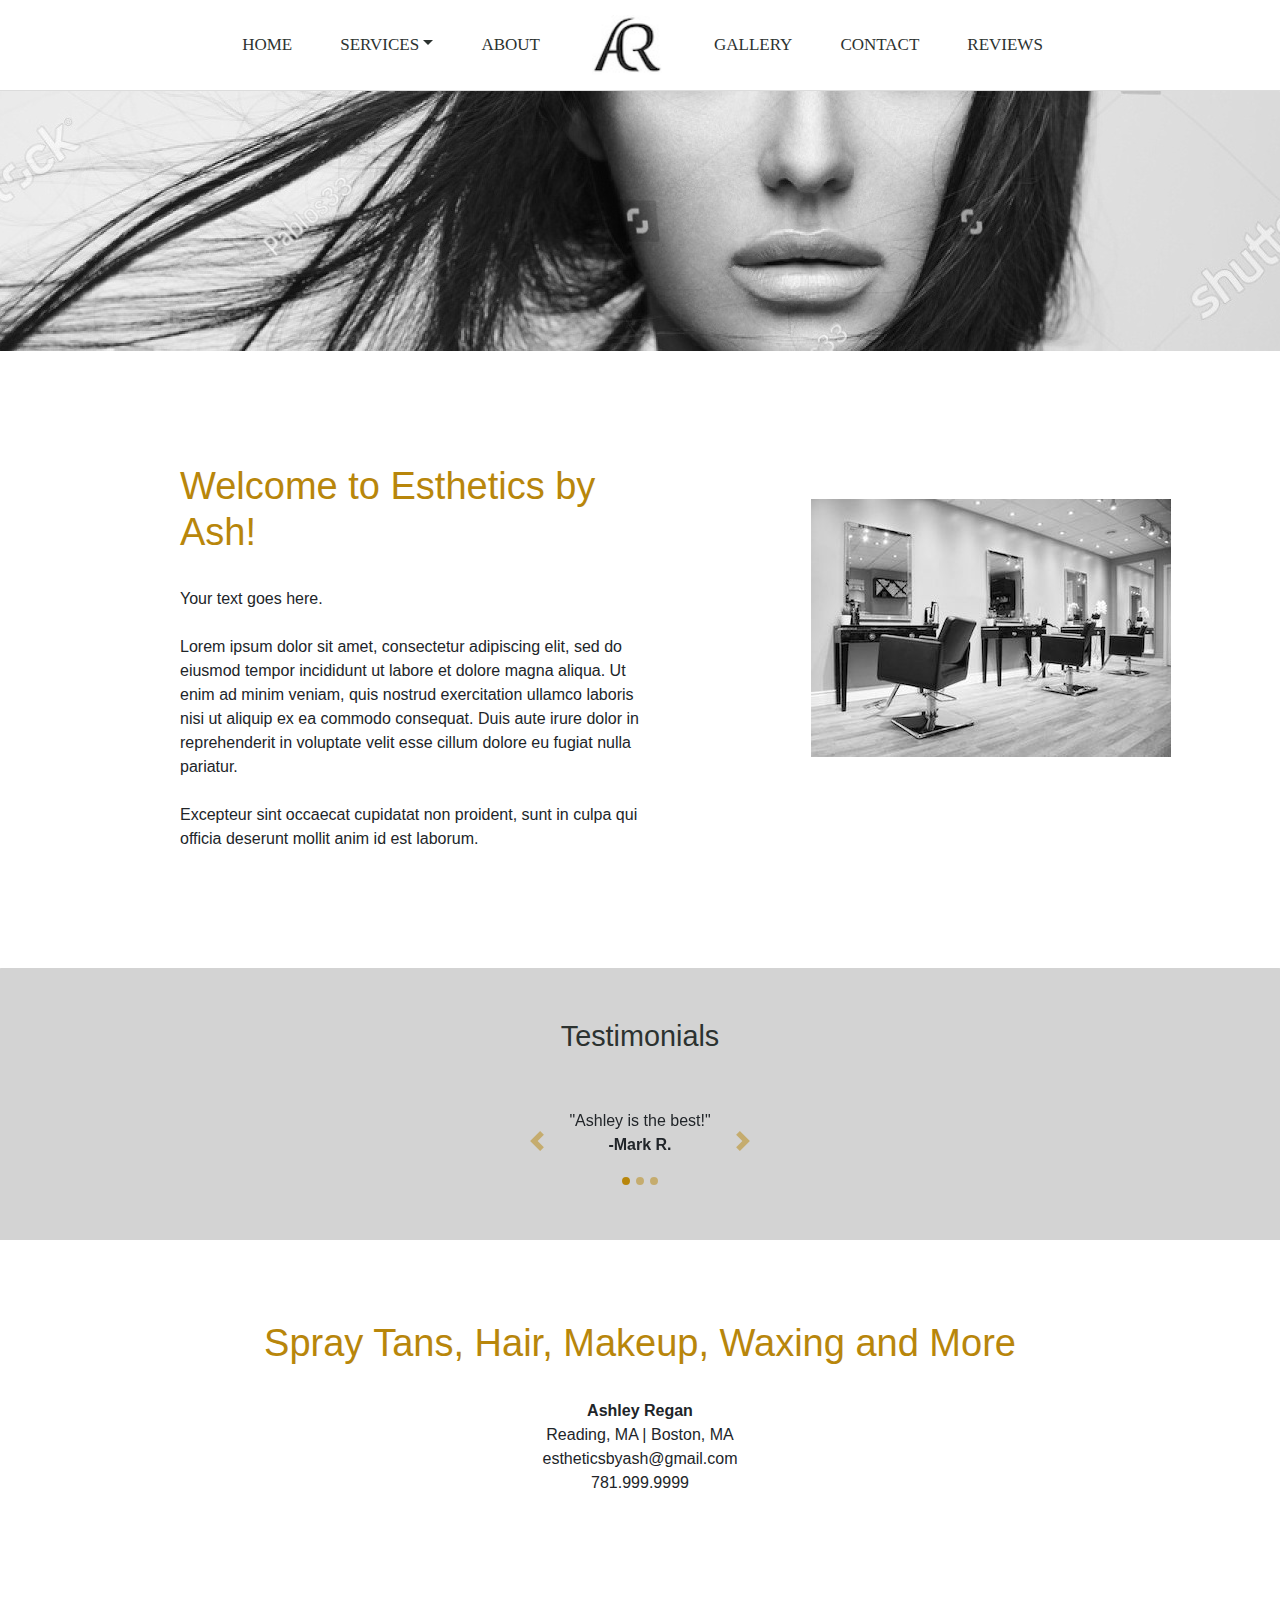
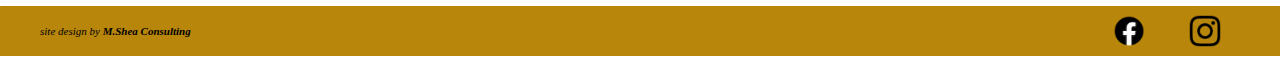
<file: reviews.html>
<!DOCTYPE html>
<html lang='en-US'>

<head>
<meta charset="utf-8">
<meta name="viewport" content="width=device-width, initial-scale=1, shrink-to-fit=no">

<title> Esthetics By Ash </title>

<link rel="stylesheet" href="https://stackpath.bootstrapcdn.com/bootstrap/4.3.1/css/bootstrap.min.css" integrity="sha384-ggOyR0iXCbMQv3Xipma34MD+dH/1fQ784/j6cY/iJTQUOhcWr7x9JvoRxT2MZw1T" crossorigin="anonymous">
<link rel='stylesheet' href='ashstyles.css'>

<script src="https://code.jquery.com/jquery-3.2.1.slim.min.js" integrity="sha384-KJ3o2DKtIkvYIK3UENzmM7KCkRr/rE9/Qpg6aAZGJwFDMVNA/GpGFF93hXpG5KkN" crossorigin="anonymous"></script>
<script src="https://cdnjs.cloudflare.com/ajax/libs/popper.js/1.12.9/umd/popper.min.js" integrity="sha384-ApNbgh9B+Y1QKtv3Rn7W3mgPxhU9K/ScQsAP7hUibX39j7fakFPskvXusvfa0b4Q" crossorigin="anonymous"></script>
<script src="https://maxcdn.bootstrapcdn.com/bootstrap/4.0.0/js/bootstrap.min.js" integrity="sha384-JZR6Spejh4U02d8jOt6vLEHfe/JQGiRRSQQxSfFWpi1MquVdAyjUar5+76PVCmYl" crossorigin="anonymous"></script>
<script src="scripts.js"></script>

</head>
<style>

</style>

<body>

  <div id="shrink" class="wrapper">

<!-- HEADER -->
    <div class="one">
      <nav id='scroll' class="nav">
        <div id='adjust-height' class="listcontainer">
          <ul id='shrink' class='unorderedlist main'>
            <li class="header-menu-center"><a href='index.html'>HOME</a></li>
            <li class="header-menu-center dropdown">
              <a href='services.html' class="dropdown-toggle" data-toggle="dropdown" role="button" aria-haspopup="true" aria-expanded="false">SERVICES<span class="caret"></span></a>
              <!-- <div class='dropdown-content'>
                <ul class="dropdown-menu" aria-labelledby="dropdownMenu">
                  <li class="dropdown-item"><a href="#">Spray Tans</a></li>
                  <li class="dropdown-item"><a href="#">Hair</a></li>
                  <li class="dropdown-item"><a href="#">Makeup</a></li>
                  <li class="dropdown-item"><a href="#">Waxing</a></li>
                </ul>
              </div> -->
              <ul class="dropdown-menu">
                <li><a href="#">SPRAY TANS</a></li>
                <li><a href="#">HAIR</a></li>
                <li><a href="#">MAKEUP</a></li>
                <li><a href="#">WAXING</a></li>
              </ul>
            </li>
            <li class="header-menu-center"><a href='about.html'>ABOUT</a></li>
            <li id='scroll-left-align' class="header-menu-center"><a href='index.html'><img id='header-logo-shrink' src='images/AR.jpg'></a></li>
            <li class="header-menu-center"><a href='gallery.html'>GALLERY</a></li>
            <li class="header-menu-center"><a href='contact.html'>CONTACT</a></li>
            <li class="header-menu-center"><a href='reviews.html'>REVIEWS</a></li>
          </ul>
        </div>
      </nav>
<!-- mobile header -->
      <nav class='mobile-header'>
      <div class='mobile-fixed-header' id='mobileScroll'>
        <div class='menu-buttons'>
          <ul class='unorderedlist-mobile-fixed'>
            <li class='mobile-menu-left dropdown'>
              <a href='#mobile_nav_hidden' class='menu-toggle dropdown-toggle' data-toggle="dropdown" role="button" aria-haspopup="true" aria-expanded="false"><img id='header-menu-mobile' src='images/mobile_menu_icon.png'>MENU</a>
                <ul class="dropdown-toggle unorderedlist-mobile dropdown-menu">
                  <li class="mobile-left-menu">
                    <a class='border-top' href='index.html'>HOME</a>
                  </li>
                    <!-- <div class=""> -->
                  <li class="mobile-left-menu dropdown">
                      <a href="#" class="dropdown-toggle" data-toggle="dropdown" role="button" aria-haspopup="true" aria-expanded="false">SERVICES<span class="caret"></span></a>
                      <ul class="menu">
                      <li><a href="#">SPRAY TANS</a></li>
                      <li><a href="#">HAIR</a></li>
                      <li><a href="#">MAKEUP</a></li>
                      <li><a href="#">WAXING</a></li>
                    </ul>
                  </li>
                  <li class="mobile-left-menu"><a href='about.html'>ABOUT</a></li>
                  <li class="mobile-left-menu"><a href='gallery.html'>GALLERY</a></li>
                  <li class="mobile-left-menu"><a href='contact.html'>CONTACT</a></li>
                  <li class="mobile-left-menu"><a href='reviews.html'>REVIEWS</a></li>
                </ul>
            </li>
            <li class='mobile-menu-center'><a href='ashSite.html'><img id='header-logo-mobile' src='images/AR.jpg'></a></li>
          </ul>
        </div>
      </div>
      <!-- <div class="mobile-nav-hidden" id='mobile_nav_hidden'>
        <div class="listcontainer-mobile">
          <ul class='unorderedlist-mobile'>
            <li class='mobile-left-menu-logo'><a href='' aria-label="Close main menu"><img id='header-menu-mobile' src='images/mobile_menu_icon.png'>MENU</a></li>
            <li class="mobile-left-menu"><a href='ashSite.html'>HOME</a></li>
            <li class="mobile-left-menu"><a href='services.html'>SERVICES</a></li>
            <li class="mobile-left-menu"><a href='about.html'>ABOUT</a></li>
            <li class="mobile-left-menu"><a href='gallery.html'>GALLERY</a></li>
            <li class="mobile-left-menu"><a href='contact.html'>CONTACT</a></li>
            <li class="mobile-left-menu"><a href='reviews.html'>REVIEWS</a></li>
          </ul>
        </div>
      </div> -->
    </nav>
    </div>

<!-- HERO IMAGE -->
    <div class="two">
      <div class="herocontainer">
        <img src='images/beauty-stock.jpg'>
      </div>
    </div>

<!-- ABOUT SECTION -->
    <div class="three">
      <h1>Welcome to Esthetics by Ash!</h1>
        <p><br>
        Your text goes here.<br><br>Lorem ipsum dolor sit amet, consectetur adipiscing elit, sed do eiusmod tempor incididunt ut labore et dolore magna aliqua.
        Ut enim ad minim veniam, quis nostrud exercitation ullamco laboris nisi ut aliquip ex ea commodo consequat.
        Duis aute irure dolor in reprehenderit in voluptate velit esse cillum dolore eu fugiat nulla pariatur.<br><br>
        Excepteur sint occaecat cupidatat non proident, sunt in culpa qui officia deserunt mollit anim id est laborum.</p>
    </div>
    <div class="four">
      <img src='images/private-salon.jpg'>
    </div>

<!-- TESTIMONIALS -->
    <div class="five">
      <div class="testimonial-section">
        <h2>Testimonials</h2><br><br>
<!-- carousel -->
        <div class="carousel-container">
          <div id="carouselIndicators" class="carousel slide" data-ride="carousel" data-interval="6000">
            <ol class="carousel-indicators">
              <li data-target="#carouselIndicators" data-slide-to="0" class="active"></li>
              <li data-target="#carouselIndicators" data-slide-to="1"></li>
              <li data-target="#carouselIndicators" data-slide-to="2"></li>
            </ol>
            <div class="carousel-inner">
              <div class="carousel-item active">
                <div class="testimonials">
                  <p>"Ashley is the best!"<br>
                    <strong>-Mark R.</strong></p>
                </div>
              </div>
              <div class="carousel-item">
                <div class="testimonials">
                  <p>"Bomb spray tans."<br>
                    <strong>-Mike S.</strong></p>
                </div>
              </div>
              <div class="carousel-item">
                <div class="testimonials">
                  <p>"Omg so good."<br>
                    <strong>-Zdeno C.</strong></p>
                </div>
              </div>
            </div>
            <a class="carousel-control-prev" href="#carouselIndicators" role="button" data-slide="prev">
              <span class="carousel-control-prev-icon" aria-hidden="true"></span>
              <span class="sr-only">Previous</span>
            </a>
            <a class="carousel-control-next" href="#carouselIndicators" role="button" data-slide="next">
              <span class="carousel-control-next-icon" aria-hidden="true"></span>
              <span class="sr-only">Next</span>
            </a>
          </div>
        </div>
      </div>
    </div>
<!-- CMS Section -->
  <div class="six">
    <div class="info-section">
      <h1>Spray Tans, Hair, Makeup, Waxing and More</h1><br>
      <div class='info'>
      <p><strong>Ashley Regan</strong><br>
          Reading, MA | Boston, MA<br>
          estheticsbyash@gmail.com<br>
          781.999.9999</p>
      </div>
    </div>
  </div>
<!-- FOOTER -->
    <div class="seven">
      <ul class='unorderedlistfooter'>
        <li class="footer-menu-left"><a href='https://www.instagram.com/mshea/'><i>site design by<strong> M.Shea Consulting</strong></i></a></li>
        <li class="footer-menu-right-fb"><a href='https://www.facebook.com'><img src='images/f_logo.png'></a></li>
        <li class="footer-menu-right"><a href='https://www.instagram.com/estheticsbyash/'><img src='images/i_logo.png'></a></li>
      </ul>
    </div>
  </div>

</body>

</html>
</file>
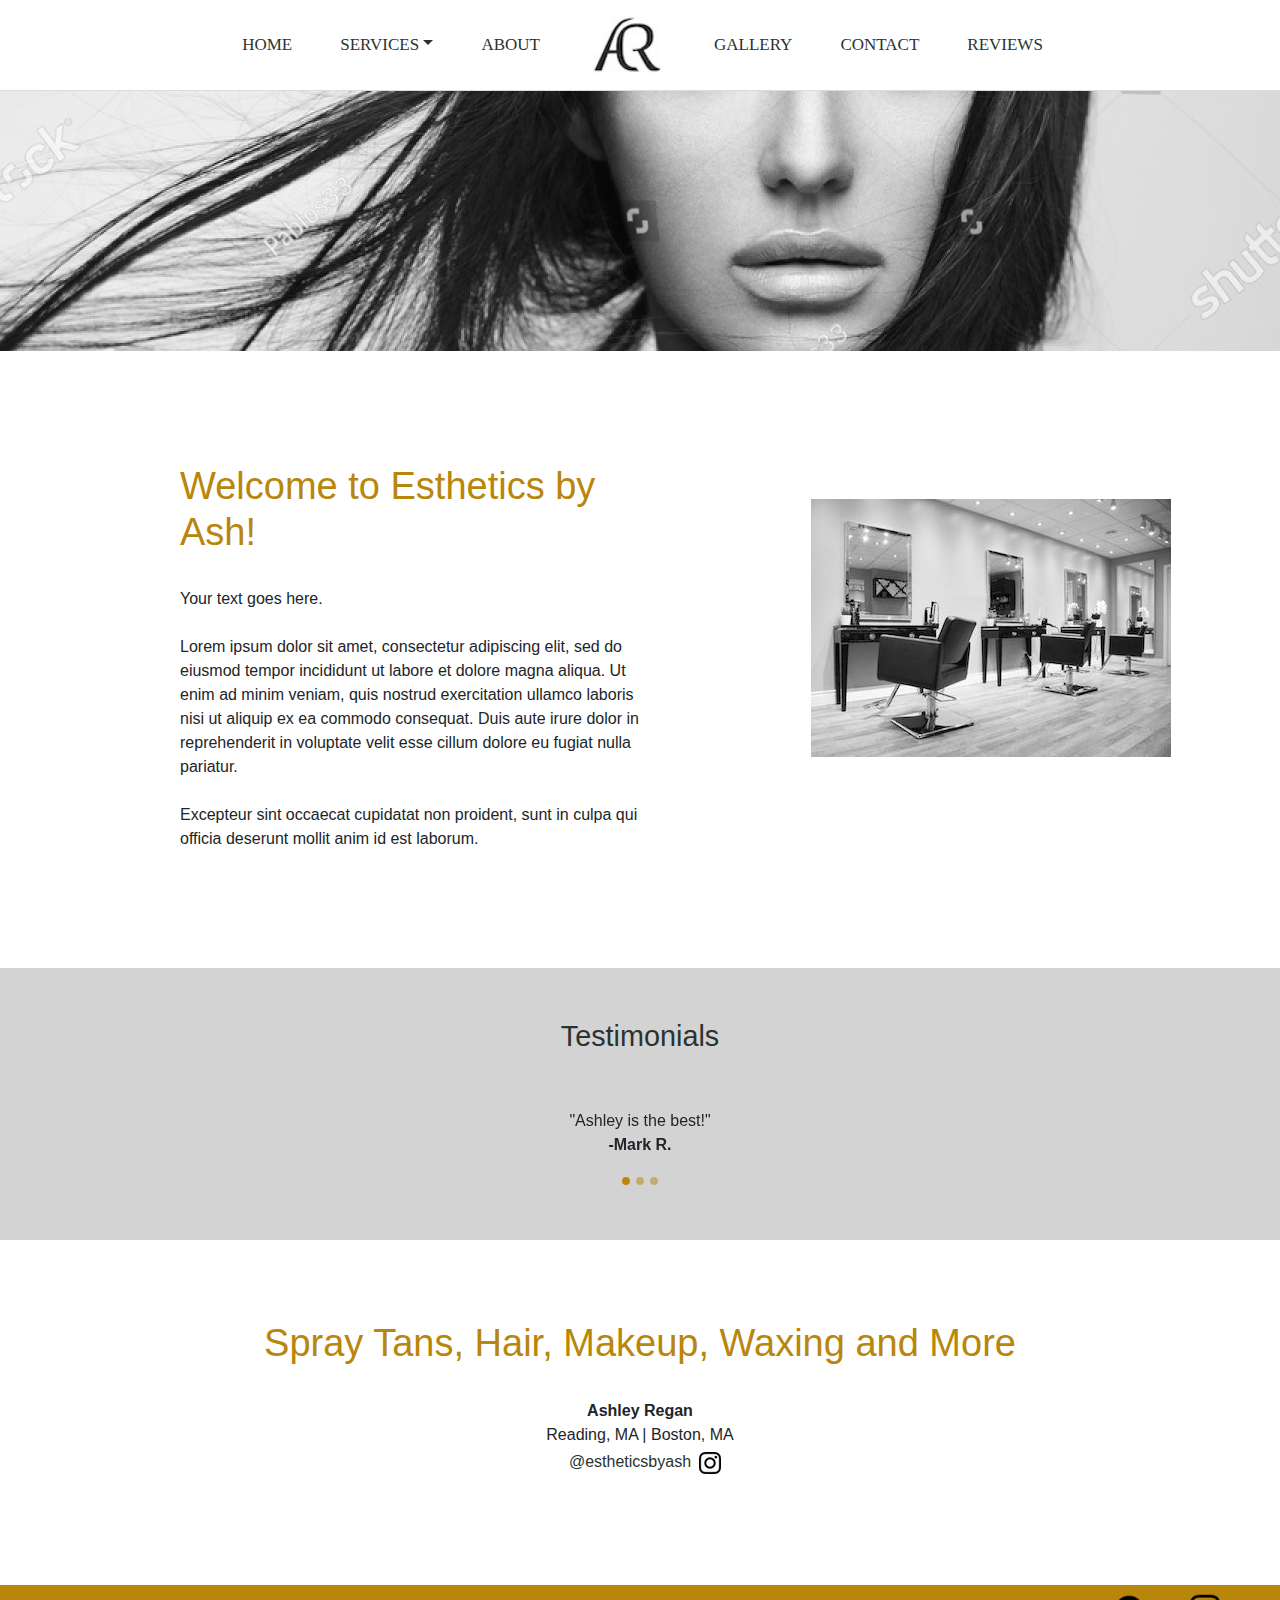
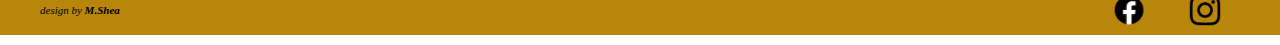
<file: services.html>
<!DOCTYPE html>
<html lang='en-US'>

<head>
<meta charset="utf-8">
<meta name="viewport" content="width=device-width, initial-scale=1, shrink-to-fit=no">

<title> Esthetics By Ash </title>

<link rel="stylesheet" href="https://stackpath.bootstrapcdn.com/bootstrap/4.3.1/css/bootstrap.min.css" integrity="sha384-ggOyR0iXCbMQv3Xipma34MD+dH/1fQ784/j6cY/iJTQUOhcWr7x9JvoRxT2MZw1T" crossorigin="anonymous">
<link rel='stylesheet' href='ashstyles.css'>

<script src="https://code.jquery.com/jquery-3.2.1.slim.min.js" integrity="sha384-KJ3o2DKtIkvYIK3UENzmM7KCkRr/rE9/Qpg6aAZGJwFDMVNA/GpGFF93hXpG5KkN" crossorigin="anonymous"></script>
<script src="https://cdnjs.cloudflare.com/ajax/libs/popper.js/1.12.9/umd/popper.min.js" integrity="sha384-ApNbgh9B+Y1QKtv3Rn7W3mgPxhU9K/ScQsAP7hUibX39j7fakFPskvXusvfa0b4Q" crossorigin="anonymous"></script>
<script src="https://maxcdn.bootstrapcdn.com/bootstrap/4.0.0/js/bootstrap.min.js" integrity="sha384-JZR6Spejh4U02d8jOt6vLEHfe/JQGiRRSQQxSfFWpi1MquVdAyjUar5+76PVCmYl" crossorigin="anonymous"></script>
<script src="scripts.js"></script>

</head>
<style>

</style>

<body>

  <div id="shrink" class="wrapper">

<!-- HEADER -->
    <div class="one">
      <nav id='scroll' class="nav">
        <div id='adjust-height' class="listcontainer">
          <ul id='shrink' class='unorderedlist main'>
            <li class="header-menu-center"><a href='index.html'>HOME</a></li>
            <li class="header-menu-center dropdown">
              <a href='services.html' class="dropdown-toggle" data-toggle="dropdown" role="button" aria-haspopup="true" aria-expanded="false">SERVICES<span class="caret"></span></a>
              <!-- <div class='dropdown-content'>
                <ul class="dropdown-menu" aria-labelledby="dropdownMenu">
                  <li class="dropdown-item"><a href="#">Spray Tans</a></li>
                  <li class="dropdown-item"><a href="#">Hair</a></li>
                  <li class="dropdown-item"><a href="#">Makeup</a></li>
                  <li class="dropdown-item"><a href="#">Waxing</a></li>
                </ul>
              </div> -->
              <ul class="dropdown-menu">
                <li><a href="#">SPRAY TANS</a></li>
                <li><a href="#">HAIR</a></li>
                <li><a href="#">MAKEUP</a></li>
                <li><a href="#">WAXING</a></li>
              </ul>
            </li>
            <li class="header-menu-center"><a href='about.html'>ABOUT</a></li>
            <li id='scroll-left-align' class="header-menu-center"><a href='index.html'><img id='header-logo-shrink' src='images/AR.jpg'></a></li>
            <li class="header-menu-center"><a href='gallery.html'>GALLERY</a></li>
            <li class="header-menu-center"><a href='contact.html'>CONTACT</a></li>
            <li class="header-menu-center"><a href='reviews.html'>REVIEWS</a></li>
          </ul>
        </div>
      </nav>
<!-- mobile header -->
      <nav class='mobile-header'>
      <div class='mobile-fixed-header' id='mobileScroll'>
        <div class='menu-buttons'>
          <ul class='unorderedlist-mobile-fixed'>
            <li class='mobile-menu-left dropdown'>
              <a href='#mobile_nav_hidden' class='menu-toggle dropdown-toggle' data-toggle="dropdown" role="button" aria-haspopup="true" aria-expanded="false"><img id='header-menu-mobile' src='images/mobile_menu_icon.png'>MENU</a>
                <ul class="dropdown-toggle unorderedlist-mobile dropdown-menu">
                  <li class="mobile-left-menu">
                    <a class='border-top' href='index.html'>HOME</a>
                  </li>
                    <!-- <div class=""> -->
                  <li class="mobile-left-menu dropdown">
                      <a href="#" class="dropdown-toggle" data-toggle="dropdown" role="button" aria-haspopup="true" aria-expanded="false">SERVICES<span class="caret"></span></a>
                      <ul class="menu">
                      <li><a href="#">SPRAY TANS</a></li>
                      <li><a href="#">HAIR</a></li>
                      <li><a href="#">MAKEUP</a></li>
                      <li><a href="#">WAXING</a></li>
                    </ul>
                  </li>
                  <li class="mobile-left-menu"><a href='about.html'>ABOUT</a></li>
                  <li class="mobile-left-menu"><a href='gallery.html'>GALLERY</a></li>
                  <li class="mobile-left-menu"><a href='contact.html'>CONTACT</a></li>
                  <li class="mobile-left-menu"><a href='reviews.html'>REVIEWS</a></li>
                </ul>
            </li>
            <li class='mobile-menu-center'><a href='ashSite.html'><img id='header-logo-mobile' src='images/AR.jpg'></a></li>
          </ul>
        </div>
      </div>
      <!-- <div class="mobile-nav-hidden" id='mobile_nav_hidden'>
        <div class="listcontainer-mobile">
          <ul class='unorderedlist-mobile'>
            <li class='mobile-left-menu-logo'><a href='' aria-label="Close main menu"><img id='header-menu-mobile' src='images/mobile_menu_icon.png'>MENU</a></li>
            <li class="mobile-left-menu"><a href='ashSite.html'>HOME</a></li>
            <li class="mobile-left-menu"><a href='services.html'>SERVICES</a></li>
            <li class="mobile-left-menu"><a href='about.html'>ABOUT</a></li>
            <li class="mobile-left-menu"><a href='gallery.html'>GALLERY</a></li>
            <li class="mobile-left-menu"><a href='contact.html'>CONTACT</a></li>
            <li class="mobile-left-menu"><a href='reviews.html'>REVIEWS</a></li>
          </ul>
        </div>
      </div> -->
    </nav>
    </div>

<!-- HERO IMAGE -->
    <div class="two">
      <div class="herocontainer">
        <img src='images/beauty-stock.jpg'>
      </div>
    </div>

<!-- ABOUT SECTION -->
    <div class="three">
      <h1>Welcome to Esthetics by Ash!</h1>
        <p><br>
        Your text goes here.<br><br>Lorem ipsum dolor sit amet, consectetur adipiscing elit, sed do eiusmod tempor incididunt ut labore et dolore magna aliqua.
        Ut enim ad minim veniam, quis nostrud exercitation ullamco laboris nisi ut aliquip ex ea commodo consequat.
        Duis aute irure dolor in reprehenderit in voluptate velit esse cillum dolore eu fugiat nulla pariatur.<br><br>
        Excepteur sint occaecat cupidatat non proident, sunt in culpa qui officia deserunt mollit anim id est laborum.</p>
    </div>
    <div class="four">
      <img src='images/private-salon.jpg'>
    </div>

<!-- TESTIMONIALS -->
    <div class="five">
      <div class="testimonial-section">
        <h2>Testimonials</h2><br><br>
<!-- carousel -->
        <div class="carousel-container">
          <div id="carouselIndicators" class="carousel slide" data-ride="carousel" data-interval="6000">
            <ol class="carousel-indicators">
              <li data-target="#carouselIndicators" data-slide-to="0" class="active"></li>
              <li data-target="#carouselIndicators" data-slide-to="1"></li>
              <li data-target="#carouselIndicators" data-slide-to="2"></li>
            </ol>
            <div class="carousel-inner">
              <div class="carousel-item active">
                <div class="testimonials">
                  <p>"Ashley is the best!"<br>
                    <strong>-Mark R.</strong></p>
                </div>
              </div>
              <div class="carousel-item">
                <div class="testimonials">
                  <p>"Bomb spray tans."<br>
                    <strong>-Mike S.</strong></p>
                </div>
              </div>
              <div class="carousel-item">
                <div class="testimonials">
                  <p>"Omg so good."<br>
                    <strong>-Zdeno C.</strong></p>
                </div>
              </div>
            </div>
            <!-- <a class="carousel-control-prev" href="#carouselIndicators" role="button" data-slide="prev">
              <span class="carousel-control-prev-icon" aria-hidden="true"></span>
              <span class="sr-only">Previous</span>
            </a>
            <a class="carousel-control-next" href="#carouselIndicators" role="button" data-slide="next">
              <span class="carousel-control-next-icon" aria-hidden="true"></span>
              <span class="sr-only">Next</span>
            </a>-->
          </div>
        </div>
      </div>
    </div>
<!-- CMS Section -->
  <div class="six">
    <div class="info-section">
      <h1>Spray Tans, Hair, Makeup, Waxing and More</h1><br>
      <div class='info'>
      <p><strong>Ashley Regan</strong><br>
          Reading, MA | Boston, MA</p>
      </div>
          <div class='ash-insta-line'>
          <ul class='insta-list'>
            <li class="insta-line"><a href='https://www.instagram.com/estheticsbyash/'>@estheticsbyash</a></li>
            <li class="insta-line"><a href='https://www.instagram.com/estheticsbyash/'><img class='ash-insta-logo' src='images/i_logo_small.png'></a></li>
          </ul>
        </div>
    </div>
  </div>
<!-- FOOTER -->
    <div class="seven">
      <ul class='unorderedlistfooter'>
        <li class="footer-menu-left"><a href='https://www.instagram.com/mshea/'><i>design by<strong> M.Shea</strong></i></a></li>
        <li class="footer-menu-right-fb"><a href='https://www.facebook.com'><img src='images/f_logo.png'></a></li>
        <li class="footer-menu-right"><a href='https://www.instagram.com/estheticsbyash/'><img src='images/i_logo.png'></a></li>
      </ul>
    </div>
  </div>

</body>

</html>
</file>
<file: ashstyles.css>
/* CSS GRID */

* {box-sizing: border-box;}
.wrapper {
  max-width: auto;
}

.wrapper > div {
  border-radius: .5px;
  padding: 1em;
}
.wrapper {
  display: grid;
  grid-template-columns: repeat(2, 1fr);
  grid-gap: 1px;
  grid-auto-rows: minmax(90px, auto);
  align-items: center;
  transition: all 0.8s ease;
}
.one {
  grid-column: 1 / 3;
  grid-row: 1;
  display: flex;
  height: 100%;
  justify-content: space-evenly;
  align-items: center;
  font-family: Georgia;
  font-size: 17px;
  font-weight: 100;
  color: black;
  overflow: hidden;
  transition: 2s ease;
}
.two {
  grid-column: 1 / 3;
  grid-row: 2 / 5;
  padding: 0em !important;
  overflow: hidden;
  height: 100%;
}
.three {
  grid-column: 1 / 2;
  grid-row: 5 / 8;
  height: 100%;
  padding: 100px 0px 100px 180px !important;
}
.four {
  grid-column: 2 / 3;
  grid-row: 5 / 8;
  height: 100%;
  padding: 135px 0px 100px 170px !important;
}
.five {
  grid-column: 1 / 3;
  grid-row: 8 / 11;
  height: 100%;
  width: 100%;
  background-color: lightgrey;
  display: flex;
  justify-content: center;
  align-items: center;
  padding-top: 3em !important;
  padding-bottom: 4em !important;
}
.six {
  grid-column: 1 / 3;
  grid-row: 11 / 13;
  display: flex;
  height: 100%;
  width: 100%;
  justify-content: center;
  align-items: center;
  padding-top: 5em !important;
  padding-bottom: 5em !important;
}
.seven {
  grid-column: 1 / 3;
  grid-row: 13;
  display: flex;
  height: 50px;
  margin-top: 20px;
  background-color: #b8860b;
  padding: 0 !important;
  font-family: Georgia;
}

.hide-grid {
  display: none;
}

/* GLOBAL */

html {
  scroll-behavior: smooth;
}

a {
  color: #2c3230;
  transition-timing-function: ease;
  transition-delay: .03s;
}
a:hover{
  text-decoration: none;
  color: #b8860b;
}
a[aria-expanded="true"] {
  color: #b8860b;
}
li:hover{
  text-decoration: none;
}
h1 {
  font-size: 38px;
  font-weight: 200;
  color: #b8860b;
}
h2 {
  /* font-family: 'Crimson Text', Georgia; */
  font-size: 1.8rem;
  font-weight: 300;
  color: #2c3230;
}
p {
  font-weight: 400;
}
.five p {
  text-align: center;
  /* font-family: 'Crimson Text', Georgia; */
}
.spacer {
  padding: 10px;
  /* display: flex;/ */
}

.dropdown-menu {
  border: none;
}

.dropdown-content {
  /* display: none; */
}

.dropdown-item a:hover {
  text-decoration: none;
  color: inherit;
}

/* .dropdown:hover .dropdown-content {
  display: ;
} */

/* HEADER */

#shrink.active {
  grid-auto-rows: minmax(40px, auto);
  /* transition: 2s ease; */
}

#shrink.active #header-logo-shrink {
  transform: scale(.8);
  transition: .5s;
}

#shrink.active li.header-menu-center {
  padding-top: 10px;
  transition: 1s ease;
}

.nav {
    position: fixed;
    display: block;
    width: 100%;
    background: white;
    z-index: 1000;
    padding: 20px;
    transition-timing-function: ease-in-out;
    /* transition-delay: .07s; */
    border-bottom: 1px solid #DCDCDC;
}

#scroll.active {
  border-width: thin;
  -webkit-box-shadow: 0 6px 15px -6px #DCDCDC;
  -moz-box-shadow: 0 6px 15px -6px #DCDCDC;
  box-shadow: 0 6px 15px -6px #DCDCDC;
  border-bottom: 0;
  padding: 0px;
  height: 60px;
  scroll-behavior: smooth;
  transition: 1s ease;
}

.listcontainer {
  display: flex;
  list-style: none;
  justify-content: space-evenly;
  transition: height 2s linear;
}

#adjust-height.active {
  height: 60px;
}

#adjust-height {
  transition: height 1s linear;
}

.unorderedlist {
  display: flex;
  list-style: none;
  align-items: center;
  margin-bottom: 0;
  /* padding-left: 5px; */
}

.unorderedlist.main {
  padding-left: 5px;
}

.unorderedlist img {
  transform: scale(1.2);
  padding: 0px 10px;
}

.header-menu-center {
  transition: transform .2s;
  list-style: none;
  padding: 0px 24px 0px 24px;
}

.header-menu-center li:hover {
  background-color: white;
}

.header-menu-center .dropdown-menu {
  font-size: 13px;
  text-align: center;
  padding-left: 5px;
  padding-right: 5px;
  background-color: white;
  min-width: 8rem;
  line-height: 1.7rem;
  top: 10px !important;
  left: 0px !important;
  transform: translate3d(6px, 25px, 0px) !important;
}

.mobile-left-menu .menu {
  list-style-type: none;
  font-size: 13px;
  padding: 5px 0px 5px 18px;
  background-color: white;
  min-width: 7rem;
  line-height: 1.7rem;
  top: 10px !important;
  left: 0px !important;
}

.header-menu-center:hover {
  list-style: none;
  text-shadow: 1px;
}

#scroll-left-align.active {
  padding-top: 10px;
  transition: all 1s ease;
}

/* HERO IMAGE */

.herocontainer {
  display: flex;
  justify-content: center;
  width: 100%;
}

.img {
  max-width: 100%;
  overflow: hidden;
}

/* TESTIMONIALS */

.testimonial-section h2 {
  display: flex;
  justify-content: center;
}

.carousel-container {
  display: flex;
  justify-content: center;
}

.carousel-control-prev-icon {
    background-image: url("data:image/svg+xml;charset=utf8,%3Csvg xmlns='http://www.w3.org/2000/svg' fill='%23b8860b' viewBox='0 0 8 8'%3E%3Cpath d='M5.25 0l-4 4 4 4 1.5-1.5-2.5-2.5 2.5-2.5-1.5-1.5z'/%3E%3C/svg%3E");
}

.carousel-control-next-icon {
    background-image: url("data:image/svg+xml;charset=utf8,%3Csvg xmlns='http://www.w3.org/2000/svg' fill='%23b8860b' viewBox='0 0 8 8'%3E%3Cpath d='M2.75 0l-1.5 1.5 2.5 2.5-2.5 2.5 1.5 1.5 4-4-4-4z'/%3E%3C/svg%3E");
}

.carousel {
  padding: 0px 50px 0px;
}

.carousel-indicators {
  top: 90%;
}

.carousel-indicators li {
  width: 8px;
  height: 8px;
  border-radius: 100%;
  background-color: #b8860b;
}

/* CMS Section */

.info-section {
}

.info {
  display: flex;
  justify-content: center;
  text-align: center;
}

.info p {
  margin-bottom: 0;
}

.ash-insta-line {
  display: flex;
  justify-content: center;
  text-align: center;
  padding-top: 3px;
}

.insta-list {
    display: flex;
    height: 100%;
    list-style: none;
    align-items: center;
    margin-top: 0;
    margin-bottom: 0;
    justify-content: center;
    width: 100%;
    padding-left: 10px;
}

.ash-insta-logo {
  margin-left: 8px;
}

.ash-insta-logo:hover {
    border: solid 1px #CCC;
    -moz-box-shadow: 1px 1px 5px #999;
    -webkit-box-shadow: 1px 1px 5px #999;
        box-shadow: 1px 1px 5px #999;
}

/* FOOTER */

.unorderedlistfooter {
  display: flex;
  height: 100%;
  list-style: none;
  align-items: center;
  margin-top: 0;
  margin-bottom: 0;
  justify-content: space-between;
  width: 100%;
}

.footer-menu-left {
  /* transition: transform .2s; */
  list-style: none;
  font-size: 11px;
  display: flex;
}

.footer-menu-right {
  transform: scale(.4);
  list-style: none;
  display: flex;
  margin-right: 3%;
}

.footer-menu-right-fb {
  transform: scale(.4);
  list-style: none;
  display: flex;
  margin-left: auto;
}

.unorderedlistfooter a {
  color: black;
}

.unorderedlistfooter a:hover{
  text-decoration: none;
  list-style: none;
  text-shadow: 1px;
  color: #2c3230;
}

.footer-menu-left:hover {
  text-decoration: none;
}

.footer-menu-right:hover {
  list-style: none;
  text-shadow: 1px;
  text-decoration: none;
}




/* MOBILE */




.mobile-header {
  display: flex;;
  width: 100%;
  background: white;
}

.mobile-nav-hidden {
  /* display: none; */
  z-index: 1000;
  padding-left: 0;
  background-color: white;
  position: fixed;
  height: 100%;
  width: 130px;
  left: 0;
}

.mobile-fixed-header {
  display: block;
  position: fixed;
  width: 100%;
  background: white;
  top: 0;
  left: 0;
  height: 60px;
  transition-timing-function: ease-in-out;
  transition-delay: .07s;
  border-bottom: 1px solid #DCDCDC;

}

.mobile-menu-left .dropdown-toggle::after {
  content: none;
}

#mobileScroll.active {
  -webkit-box-shadow: 0 6px 15px -6px #DCDCDC;
  -moz-box-shadow: 0 6px 15px -6px #DCDCDC;
  box-shadow: 0 6px 15px -6px #DCDCDC;
  border-bottom: 0;
  transition: all 1s ease;
}

.mobile-menu-left {
  padding-left: 10px;
  font-size: 10px;
  font-family: -apple-system;
  font-weight: 500;
}

.mobile-menu-left a {
  display: flex;
  align-items: center;
  z-index: 1202 !important;
}

.mobile-menu-left img {
  z-index: 1202;
}

.mobile-menu-center {
  transform: scale(.9);
}

.menu-buttons {
  display: flex;
  height: 100%;
  width: 100%;
}

.unorderedlist-mobile-fixed {
  display: flex;
  width: 100%;
  list-style: none;
  align-items: center;
  margin-bottom: 0;
  justify-content: space-between;
  padding-left: 0;
  padding-right: 42%;
}

.listcontainer-mobile {
}

.unorderedlist-mobile {
  z-index: 1;
  padding-top: 9vh;
  padding-left: 10px;
  font-size: 17px;
  font-weight: 500;
  transform: translate3d(0px, -8px, 0px) !important;
  height: 100vh;
  -webkit-box-shadow: 6px 0px 15px -6px #DCDCDC;
  -moz-box-shadow: 6px 0px 15px -6px #DCDCDC;
  box-shadow: 6px 0px 15px -6px #DCDCDC;
}

a[text=Menu] {
  z-index: 1200;
}

.mobile-left-menu {
  list-style: none;
  padding: 5px 10px;
}



.border-top {
  border-top: 1px solid gray;
  padding-top: 2rem !important;
}

.mobile-left-menu-logo {
  list-style: none;
  transform: translate(10px,-10px);
  font-size: 10px;
  font-weight: 500;
  font-family: -apple-system;
}

.mobile-left-menu-logo a {
  transform: translate(10px,-1px);
}

.menu-toggle {
  font-size: 10px;
  font-weight: 500;
  font-family: -apple-system;
}

.unorderedlist-mobile .menu-toggle {
}

@media (max-width: 768px) {
  h1 {
    font-size: 32px;
  }
  .wrapper {
    grid-template-columns: repeat(1, 1fr);
    grid-auto-rows: minmax(auto, auto);
  }
  .one {
    grid-column: 1;
    grid-row: 1;
  }
  .two {
    grid-column: 1;
    grid-row: 2;
  }
  .herocontainer img {
    /* transform: scale(.9); */
  }
  .three {
    grid-column: 1;
    grid-row: 3;
    padding: 70px 20px 60px 20px !important;
    text-align: center;
  }
  .four {
    grid-column: 1;
    grid-row: 4;
    display: flex;
    justify-content: center;
    align-items: center;
    padding: 0px 0px 110px 0px !important;
  }
  .five {
    grid-column: 1;
    grid-row: 5;
  }
  .six {
    grid-column: 1;
    grid-row: 6;
    padding-top: 7em !important;
    padding-bottom: 5em !important;
  }
  .info-section h1 {
    text-align: center;
  }
  .info-section {
    padding : 0px 15px;
  }
  .info {
    padding-top: 10px;
  }
  .seven {
    grid-column: 1;
    grid-row: 7;
  }
  .nav {
    display: none;
  }
}

@media (min-width: 769px) {
  .mobile-header {
    display: none;
  }
}



/* ABOUT PAGE */

.two-about {
  grid-column: 1 / 3;
  grid-row: 2 / 5;
  padding: 0em !important;
  overflow: hidden;
  height: 100%;
}

/* GALLERY PAGE */


.gallery-header {
  text-align: center;
  justify-content: center;
  align-items: center;
  display: flex;
  padding-top: 3rem;
  padding-bottom: 2rem;
}

.gallery-container {
  padding: 0 20vh;
}

.gallery-container .carousel-inner img{
  display: flex;
  width: auto;
  height: 100%;
}

.gallery_control_previous {
  background-image: url("data:image/svg+xml;charset=utf8,%3Csvg xmlns='http://www.w3.org/2000/svg' fill='%23b8860b' viewBox='0 0 8 8'%3E%3Cpath d='M5.25 0l-4 4 4 4 1.5-1.5-2.5-2.5 2.5-2.5-1.5-1.5z'/%3E%3C/svg%3E");
  height: 40px;
  width: 40px;
}

.gallery_control_next {
    background-image: url("data:image/svg+xml;charset=utf8,%3Csvg xmlns='http://www.w3.org/2000/svg' fill='%23b8860b' viewBox='0 0 8 8'%3E%3Cpath d='M2.75 0l-1.5 1.5 2.5 2.5-2.5 2.5 1.5 1.5 4-4-4-4z'/%3E%3C/svg%3E");
    height: 40px;
    width: 40px;
}


/* CONTACT PAGE */

.six-contact {
    grid-column: 1 / 3;
    grid-row: 2;
    display: flex;
    height: 100%;
    width: 100%;
    justify-content: center;
    align-items: center;
    padding-top: 5em !important;
    padding-bottom: 5em !important;
}
</file>
<file: styles.css>
body {
  background-color: #202020;
  font-family: Chalkduster;
  font-size: 20px;
  font-weight: 520;
}

.navcontainer {
  display: flex;
  line-height: 40px;
  padding-top: 10px;
}

ul {
  display: flex;
  list-style: none;
}

li a{
  color: white;
  text-decoration: none;
}

li {
  margin: 0 10px;
}

.menu-center {
  align-self: center;
  transition: transform .2s;
  list-style: none;
}

.menu-center:hover {
  color: gray;
  transform: scale(1.3);
  list-style: none;
  text-shadow: 2px 2px 5px gray;
}

.push-right {
  margin-left: auto;
  transition: transform .2s;
}

.push-right:hover {
  transform: scale(1.3);
}

.hoverzoom {
  transition: transform .2s;
}

.hoverzoom:hover {
  transform: scale(1.3);
}

.carousel {
  padding: 0px 50px 0px;
}

.bottomnavcontainer {
  display: flex;
  justify-content: space-between;
  width: 100%;
  line-height: 40px;
  padding-top: 25px;
  font-size: 16px;
}
</file>
